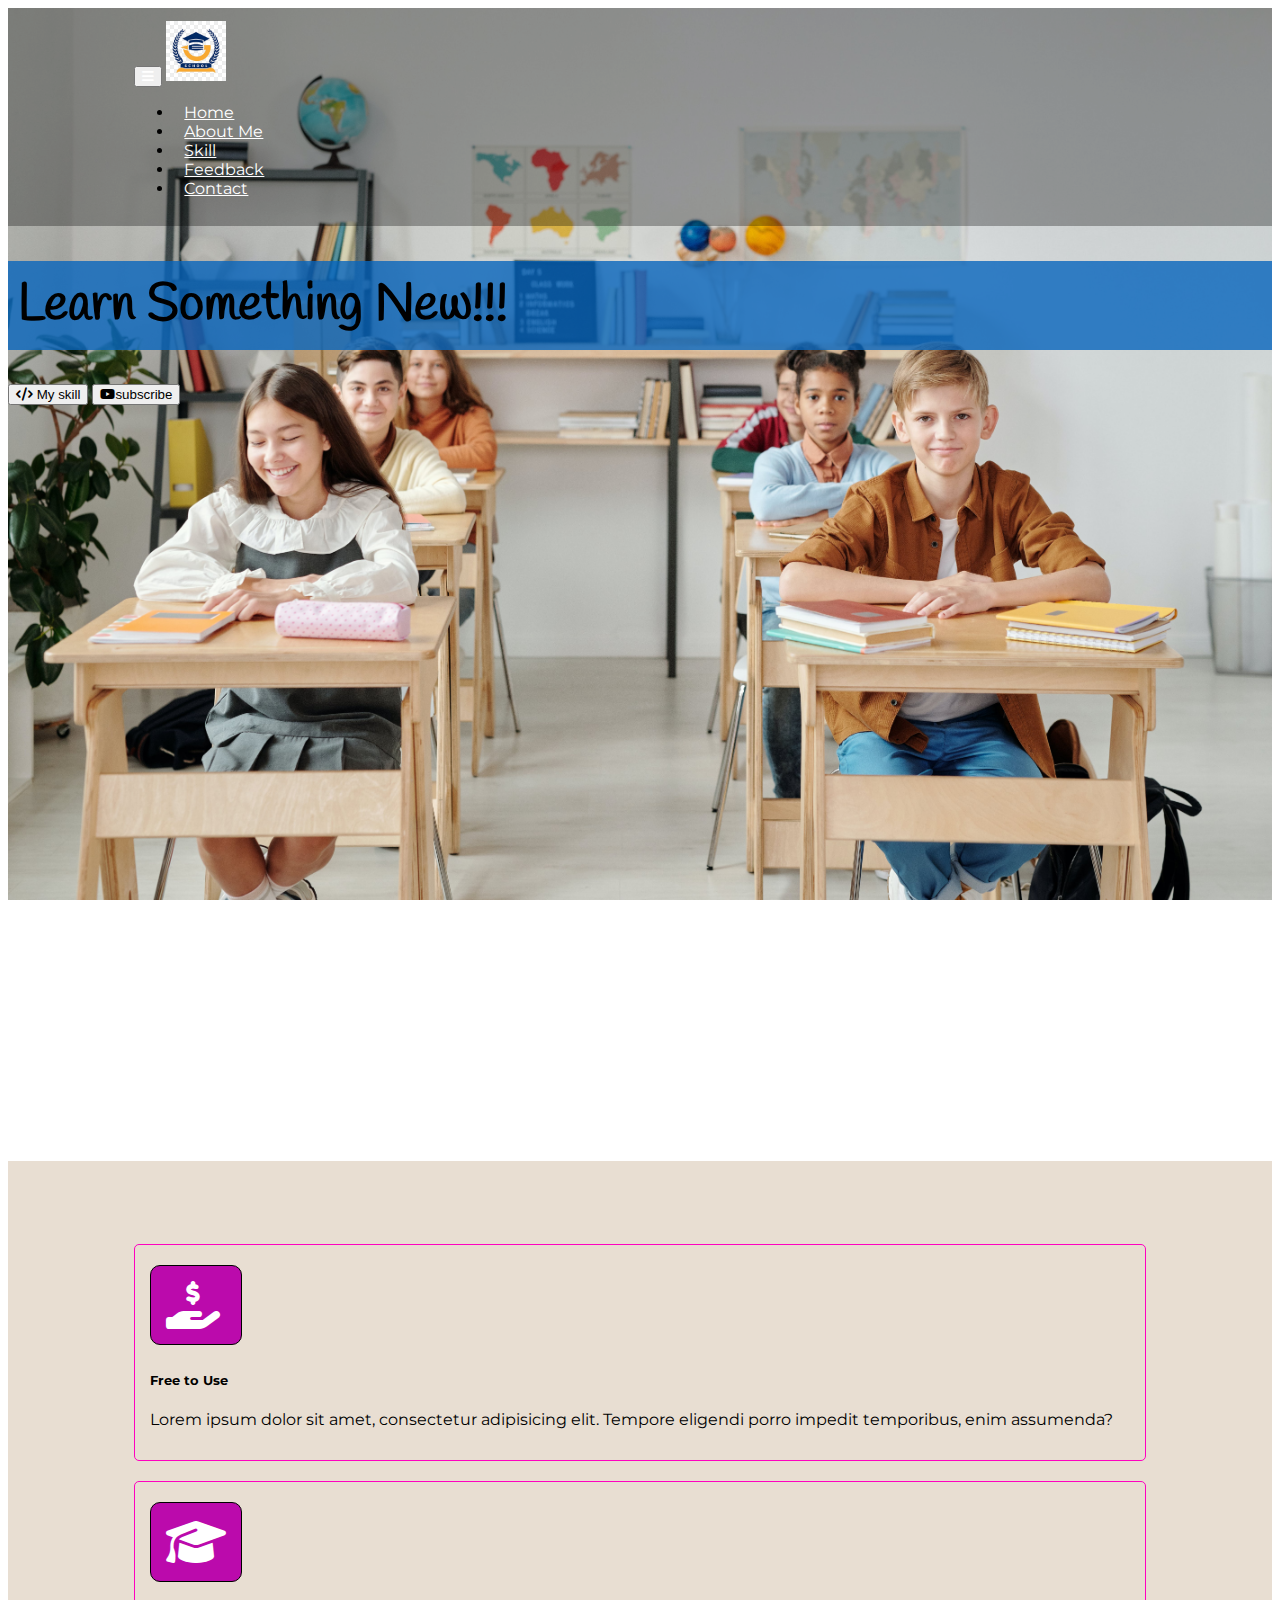
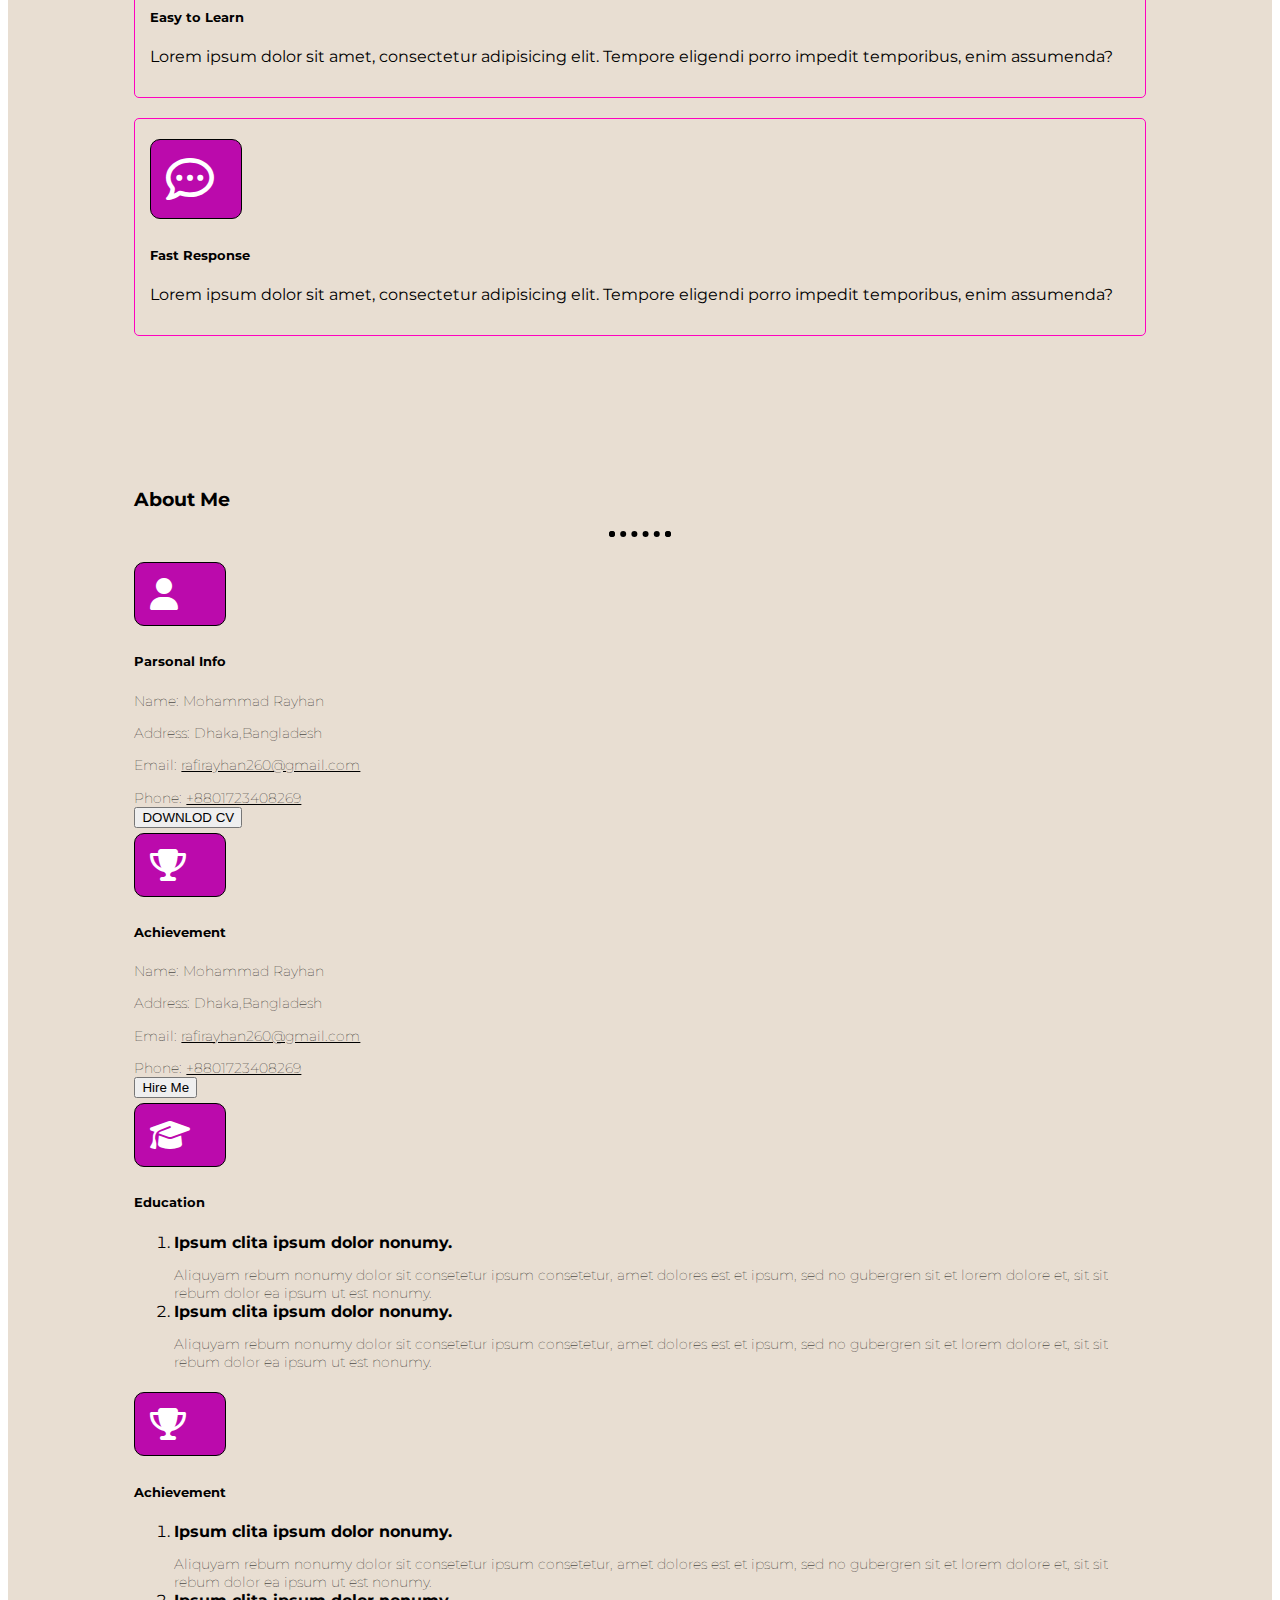
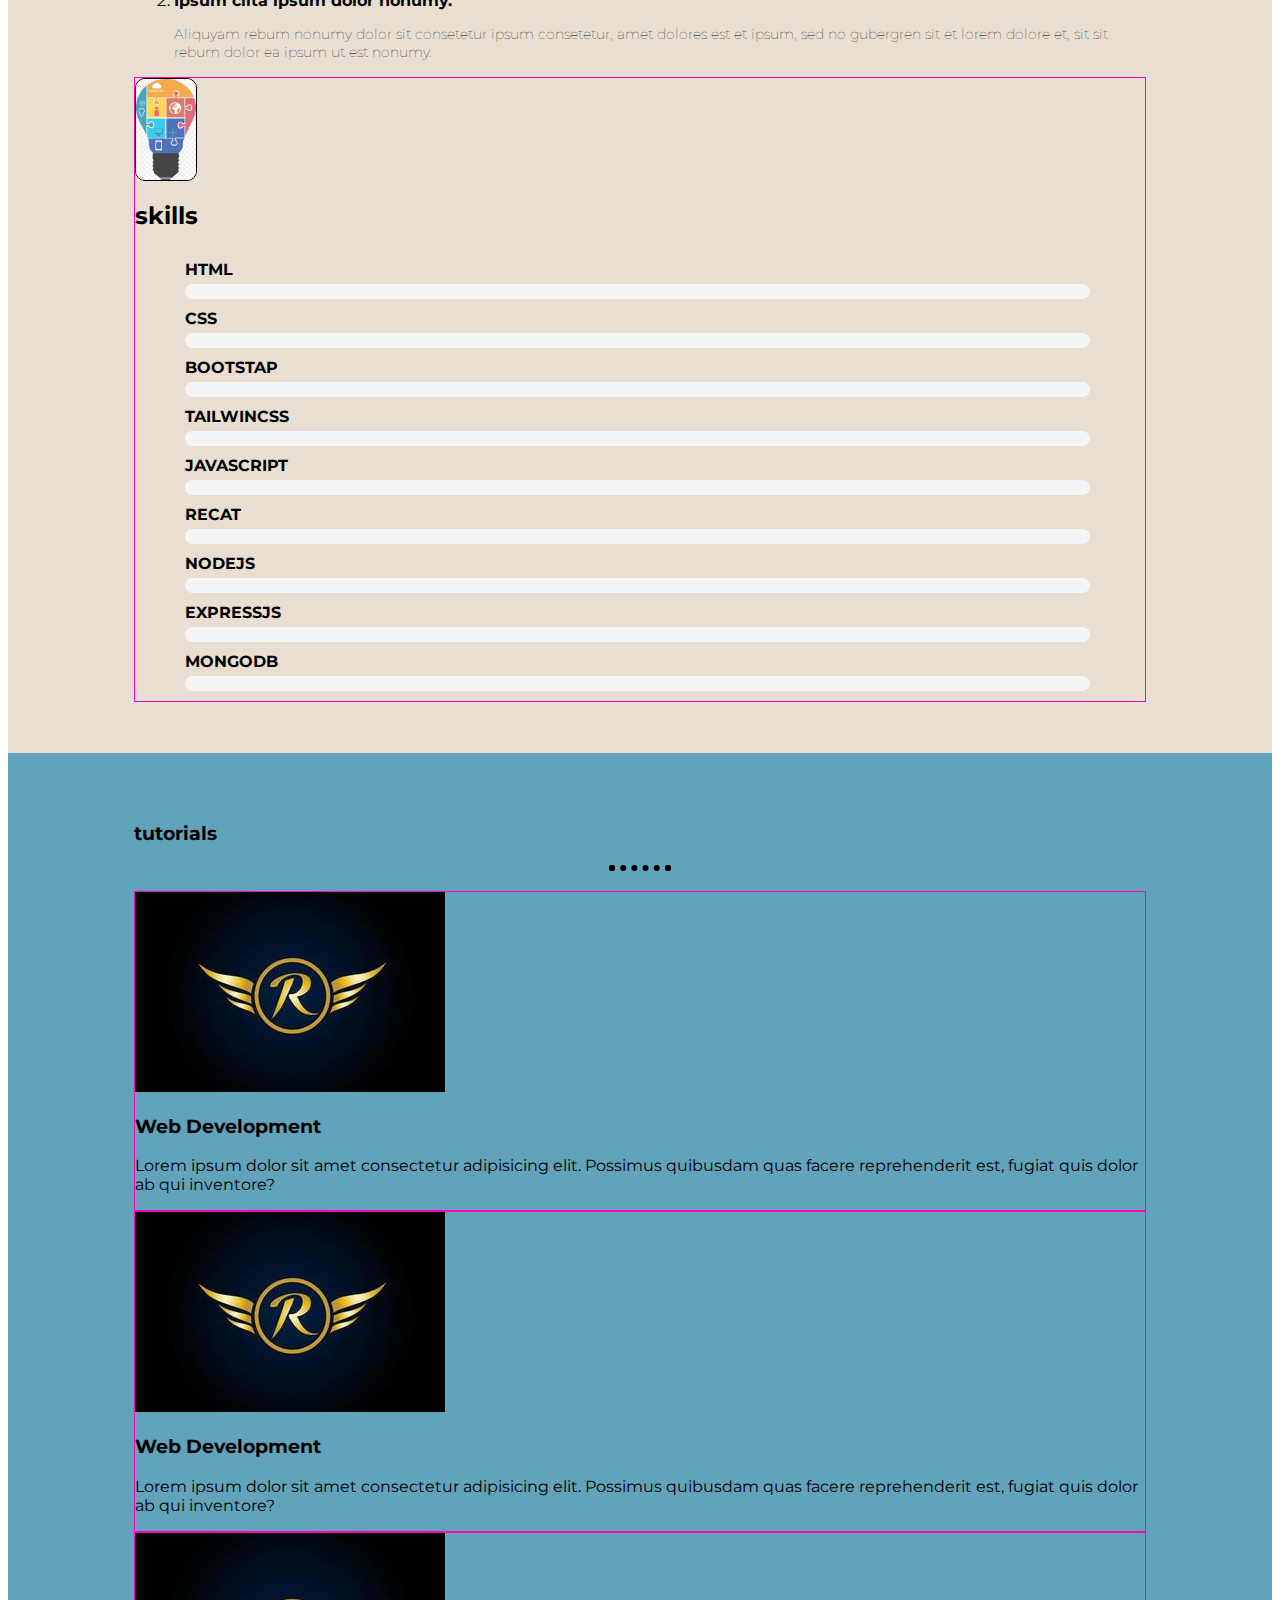
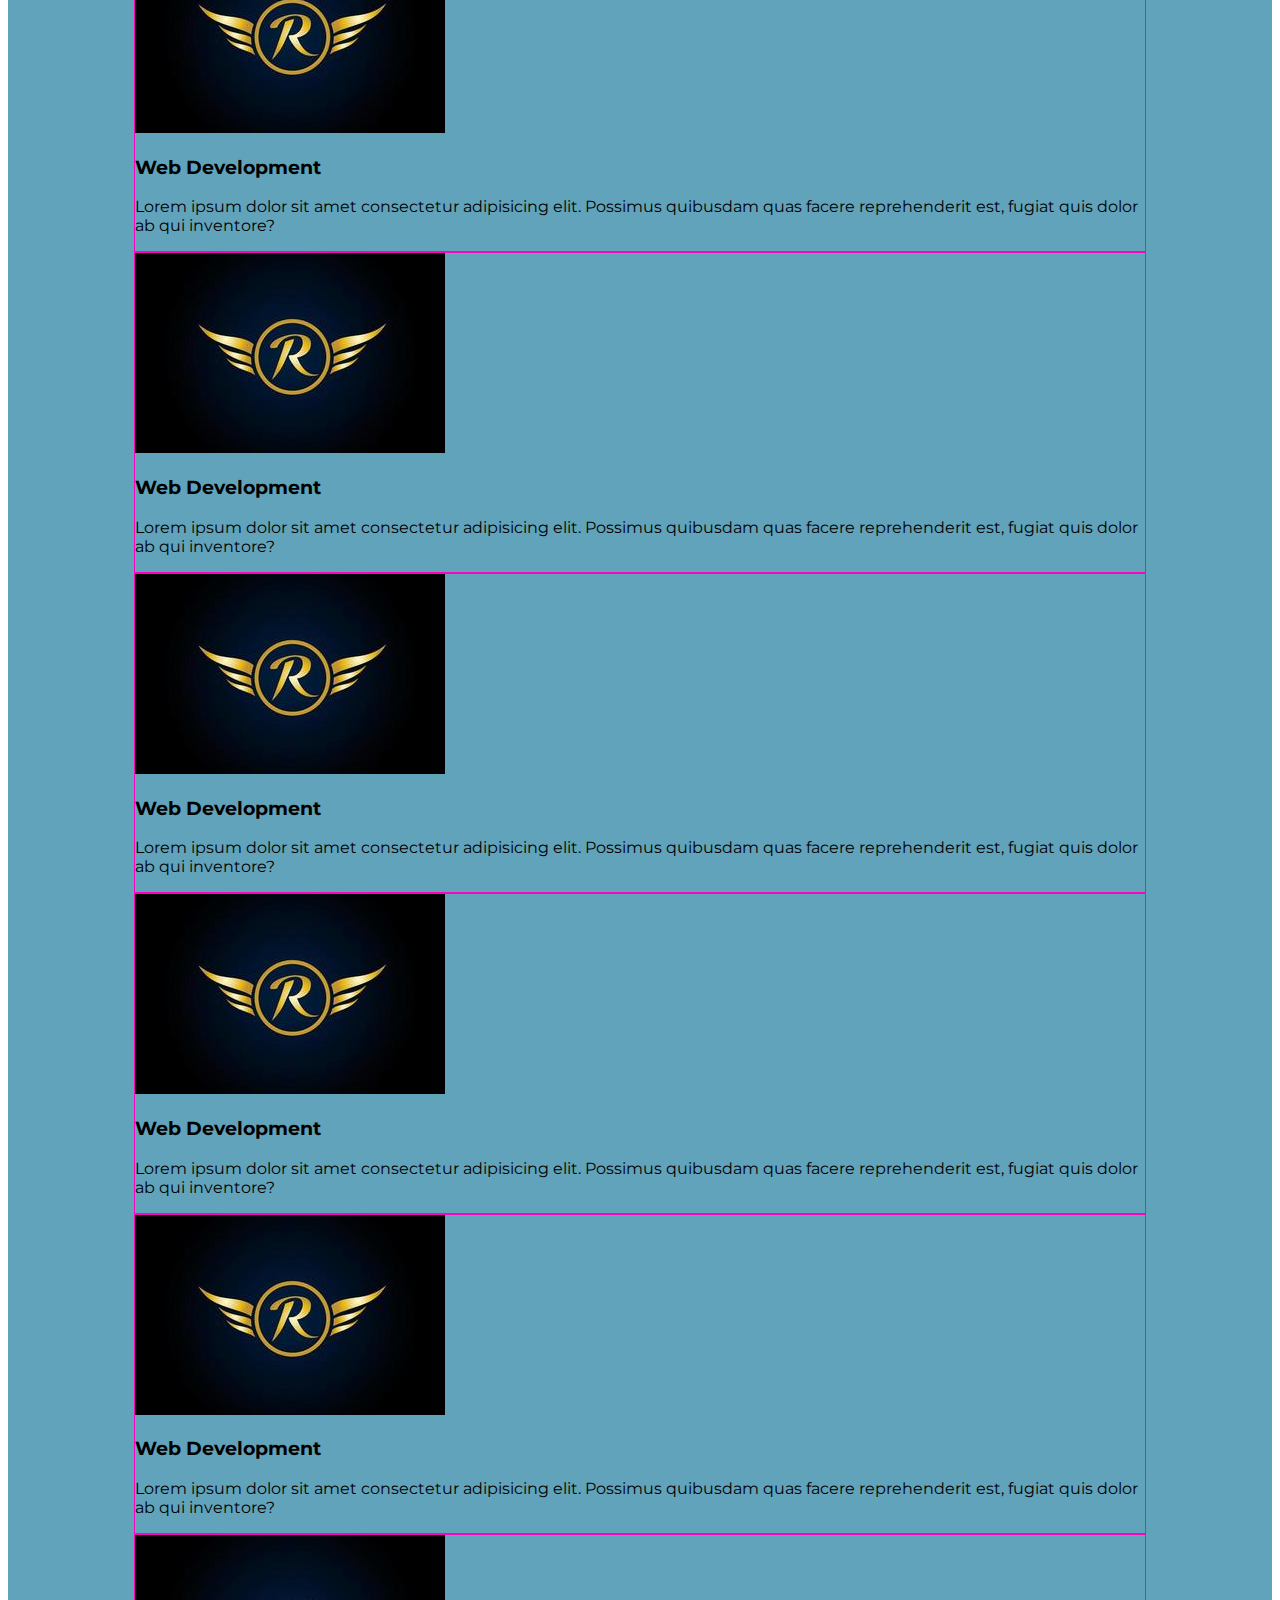
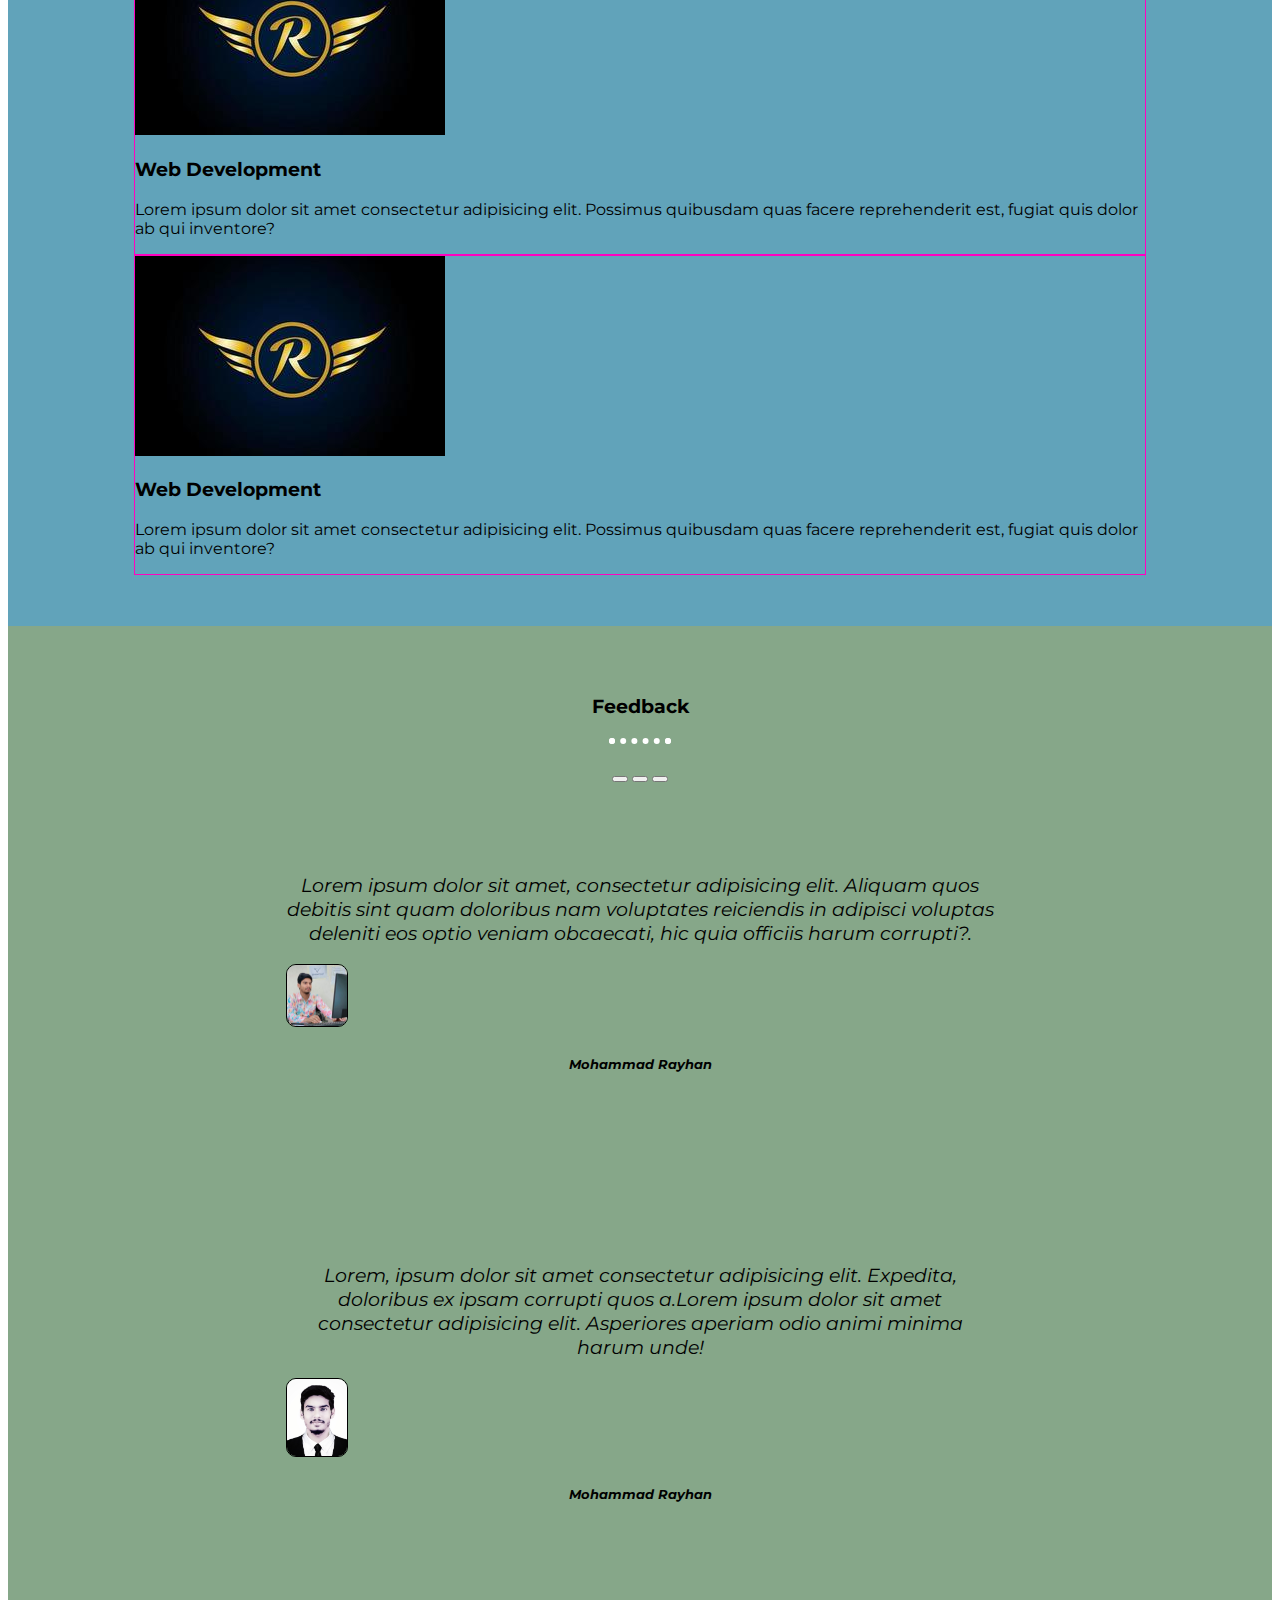
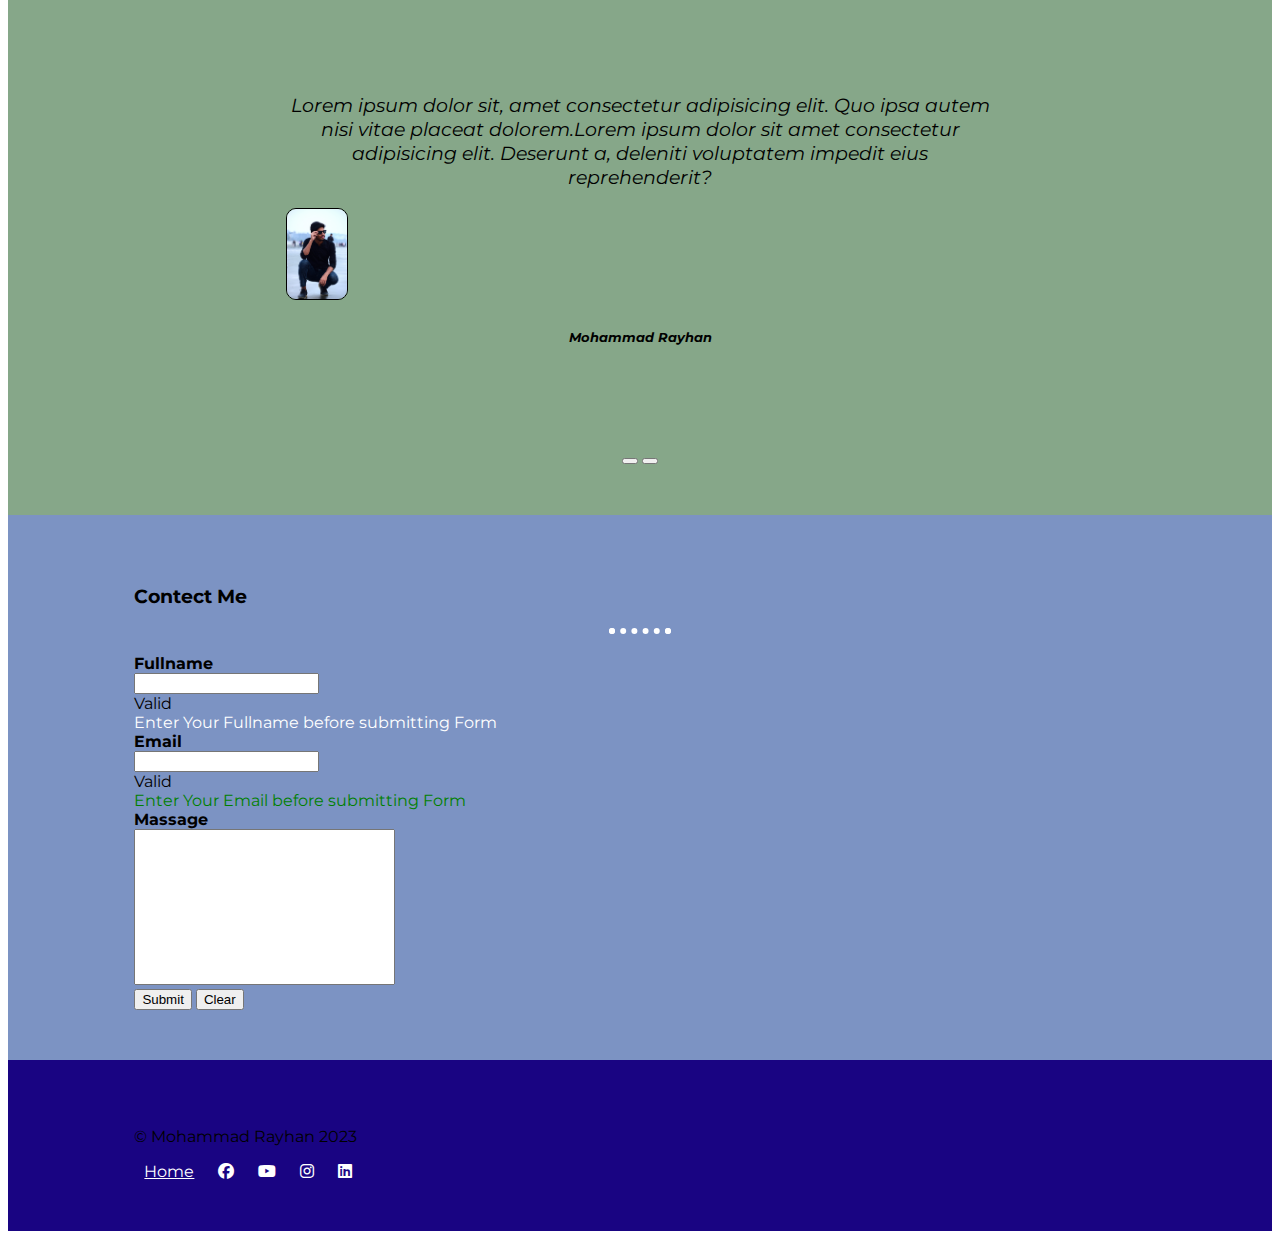
<file: Bootstrap Practice project/index.html>
<!DOCTYPE html>
<html lang="en">
<head>
  <meta charset="UTF-8">
  <meta name="viewport" content="width=device-width, initial-scale=1.0">
  <title>Bootstrap5 Project</title>
  <link href="https://cdn.jsdelivr.net/npm/bootstrap@5.0.2/dist/css/bootstrap.min.css" rel="stylesheet" integrity="sha384-EVSTQN3/azprG1Anm3QDgpJLIm9Nao0Yz1ztcQTwFspd3yD65VohhpuuCOmLASjC" crossorigin="anonymous">

  <link rel="stylesheet" href="style.css">

      <!-- google font -->
      <link rel="preconnect" href="https://fonts.googleapis.com">
<link rel="preconnect" href="https://fonts.gstatic.com" crossorigin>
<link href="https://fonts.googleapis.com/css2?family=Handlee&family=Montserrat&family=Roboto&display=swap" rel="stylesheet">

   <!-- font awasome -->
   <link rel="stylesheet" href="https://cdnjs.cloudflare.com/ajax/libs/font-awesome/6.4.2/css/all.min.css">
</head>
<body>

  <div class="container">
    <header>
      <nav class="navbar navbar-expand-md">
        <div class="container-fluid">
          
          <button class="navbar-toggler" type="button" data-bs-toggle="collapse" data-bs-target="#navbarNavDropdown" aria-controls="navbarNavDropdown" aria-expanded="false" aria-label="Toggle navigation">
            <span><i class="fa-solid fa-bars navbar-icon"></i></span>
          </button>

          <a class="navbar-brand" href="#">
            <img class="logo-design"  src="images/pngtree-school-logo-png-image_3977360.png" alt="logo">
          </a> 

          <div class="collapse navbar-collapse" id="navbarNavDropdown">
            <ul class="navbar-nav ms-auto">
              <li class="nav-item">
                <a class="nav-link active text-center text-md-start" aria-current="page" href="#">Home</a>
              </li>
              <li class="nav-item">
                <a class="nav-link  text-center text-md-start" href="#about-me">About Me</a>
              </li>
              <li class="nav-item">
                <a class="nav-link  text-center text-md-start" href="#">Skill</a>
              </li>
              <li class="nav-item">
                <a class="nav-link  text-center text-md-start" href="#feedback">Feedback</a>
              </li>
              <li class="nav-item">
                <a class="nav-link  text-center text-md-start" href="#contact">Contact</a>
              </li>
            </ul>
          </div>
        </div>
      </nav>
      <section id="banner">
        <div class="banner_container d-flex justify-content-center align-items-center">
          <div class="banner_contents text-center">
            <h1 class="fw-bolder text-white mb-5">Learn Something New!!!</h1>
            <button class="btn btn-lg btn-primary me-3" onclick="location.href='#skill' " >
              <i class="fa-solid fa-code me-2"></i>
              My skill</button>
            <button class="btn  btn-lg btn-primary me-3" onclick="window.open('https://www.youtube.com/@rayhanrafi5180')" class="request-callback" >
              <i class="fa-brands fa-youtube me-2"></i>subscribe</button>

          </div>
        </div>
      </section>



    </header>
    <main>
      <section id="features" class="text-center">
        <div class="row">
          <div class="col-lg-4 d-block d-lg-flex">
            <div class="features-column">
              <i class="fa-solid fa-hand-holding-usd fa-3x rounded-circle icon-style"></i>
              <h5 class="fw-bold">Free to Use</h5>
              <p class="small">Lorem ipsum dolor sit amet, consectetur adipisicing elit. Tempore eligendi porro impedit temporibus, enim assumenda?</p>
            </div>
          </div>

          <div class="col-lg-4  d-block d-lg-flex">
            <div class="features-column">
              <i class="fa-solid fa-graduation-cap fa-3x rounded-circle icon-style"></i>
              <h5 class="fw-bold">Easy to Learn</h5>
              <p class="small">Lorem ipsum dolor sit amet, consectetur adipisicing elit. Tempore eligendi porro impedit temporibus, enim assumenda?</p>
            </div>
          </div>

          <div class="col-lg-4  d-block d-lg-flex">
            <div class="features-column">
              <i class="fa-regular fa-comment-dots fa-3x rounded-circle icon-style"></i>
              <h5 class="fw-bold">Fast Response</h5>
              <p class="small">Lorem ipsum dolor sit amet, consectetur adipisicing elit. Tempore eligendi porro impedit temporibus, enim assumenda?</p>
            </div>
          </div>

        </div>
      </section>

      <!-- About me start hare -->
      <section id="about-me">
        <div class="section-title">
          <h3 class="text-center">About Me</h3>
          <hr class="dotted-hr" style="border-color: black;">
        </div>

        <div class="row mb-5 mb-lg-0">
          <div class="col-lg-5">
            <div class="desc text-center text-lg-left">
              <i class="fa-solid fa-user fa-2x rounded-circle icon-style"></i>
              <h5 class="fw-bolder">Parsonal Info</h5>
              <p>Name: Mohammad Rayhan</p>
             <p>Address: Dhaka,Bangladesh</p>
             <p>Email: <a href="mailto:rafirayhan260@gmail.com">rafirayhan260@gmail.com</a></p>
             <p> Phone: <a href="tel:+8801723408269">+8801723408269</a></p>
          
            <a href="CV.pdf" target="_blank">
             <button class="btn btn-primary mt-2">DOWNLOD CV</button>
            </a>
          
            </div>
          </div>

        </div>


        <div class="row mb-5 mb-lg-0">
          <div class="col-lg-7"></div>
          <div class="col-lg-5">
            <div class="desc text-center text-lg-left">
              <i class="fa-solid fa-trophy fa-2x rounded-circle icon-style"></i>
              <h5 class="fw-bolder">Achievement</h5>
              <p>Name: Mohammad Rayhan</p>
             <p>Address: Dhaka,Bangladesh</p>
             <p>Email: <a href="mailto:rafirayhan260@gmail.com">rafirayhan260@gmail.com</a></p>
             <p> Phone: <a href="tel:+8801723408269">+8801723408269</a></p>
             <button class="btn btn-primary">Hire Me</button>
          </div>

        </div>

        <div class="row mb-5 mb-lg-0">
          <div class="col-lg-5">
            <div class="desc text-center text-lg-left">
              <i class="fa-solid fa-graduation-cap fa-2x rounded-circle icon-style"></i>
              <h5 class="fw-bolder">Education</h5>
              <ol>
                <li><strong>Ipsum clita ipsum dolor nonumy.</strong></li>
                <P> Aliquyam rebum nonumy dolor sit consetetur ipsum consetetur, amet dolores est et ipsum, sed no gubergren sit et lorem dolore et, sit sit rebum dolor ea ipsum ut est nonumy.</P>
                
                <li><strong>Ipsum clita ipsum dolor nonumy.</strong></li>
                <P> Aliquyam rebum nonumy dolor sit consetetur ipsum consetetur, amet dolores est et ipsum, sed no gubergren sit et lorem dolore et, sit sit rebum dolor ea ipsum ut est nonumy.</P>

              </ol>
            </div>
          </div>
        </div>

        
        <div class="row mb-5 mb-lg-0">
          <div class="col-lg-7"></div>
          <div class="col-lg-5">
            <div class="desc text-center text-lg-left">
              <i class="fa-solid fa-trophy fa-2x rounded-circle icon-style"></i>
              <h5 class="fw-bolder">Achievement</h5>
              <ol>
                <li><strong>Ipsum clita ipsum dolor nonumy.</strong></li>
                <P> Aliquyam rebum nonumy dolor sit consetetur ipsum consetetur, amet dolores est et ipsum, sed no gubergren sit et lorem dolore et, sit sit rebum dolor ea ipsum ut est nonumy.</P>
                
                <li><strong>Ipsum clita ipsum dolor nonumy.</strong></li>
                <P> Aliquyam rebum nonumy dolor sit consetetur ipsum consetetur, amet dolores est et ipsum, sed no gubergren sit et lorem dolore et, sit sit rebum dolor ea ipsum ut est nonumy.</P>               

              </ol>
          </div>

        </div>
        <div class="row"> 
        <div class="skills col-lg-7">
          <div class="card">
            <div class="card-icon">
              <img class="rounded-circle" src="images/skill.icon.png" alt="workicon">

            </div>
            <div class="card-title">
              <h2 class="text-center">skills</h2>
            </div>
            <div class="card-desc">
              <div class="skill-container">
                <ul>
                  <li class="html">HTML</li>
                  <li class="css">CSS</li>
                  <li class="bs">Bootstap</li>
                  <li class="tc">Tailwincss</li>
                  <li class="js">JavaScript</li>
                  <li class="re">Recat</li>
                  <li  class="no">Nodejs</li>
                  <li class="es">Expressjs</li>
                  <li class="mo">MongoDB</li>
                </ul>


              </div>


            </div>

         </div>

        </div>
      </div>
    </section>

      <!-- Toutorials section start hare -->

      <section id="tutorials">
        <div class="section-title">
          <h3 class="text-center mb-5">tutorials</h3>
          <hr class="dotted-hr" style="border-color: black;">
        </div>

        <div class="row mb-5">
          <div class="col-lg-4 col-md-6 col-sm-12">
            <div class="card mb-5 m-lg-0">
              <img class="card-img-top" src="images/r logo.jpg">
              <div class="card-title">
                <h3 class="mt-3 text-center"> Web Development</h3>
                <a href="#" class="stretched-link"></a>

              </div>
              <div class="card-body">
                <p>Lorem ipsum dolor sit amet consectetur adipisicing elit. Possimus quibusdam quas facere reprehenderit est, fugiat quis dolor ab qui inventore?</p>

              </div>
            </div>
          </div>

          <div class="col-lg-4 col-md-6 col-sm-12">
            <div class="card mb-5 m-lg-0">
              <img src="images/r logo.jpg">
              <div class="card-title">
                <h3 class="mt-3 text-center">Web Development</h3>
                <a href="#" class="stretched-link"></a>

              </div>
              <div class="card-body">
                <p>Lorem ipsum dolor sit amet consectetur adipisicing elit. Possimus quibusdam quas facere reprehenderit est, fugiat quis dolor ab qui inventore?</p>

              </div>
            </div>
          </div>

          <div class="col-lg-4 col-md-6 col-sm-12">
            <div class="card mb-5 m-lg-0">
              <img src="images/r logo.jpg">
              <div class="card-title">
                <h3 class="mt-3 text-center">Web Development</h3>
                <a href="#" class="stretched-link"></a>

              </div>
              <div class="card-body">
                <p>Lorem ipsum dolor sit amet consectetur adipisicing elit. Possimus quibusdam quas facere reprehenderit est, fugiat quis dolor ab qui inventore?</p>

              </div>
            </div>
          </div>
        </div>
      
      


        <div class="row mb-5">
          <div class="col-lg-4 col-md-6 col-sm-12">
            <div class="card mb-5 m-lg-0">
              <img src="images/r logo.jpg">
              <div class="card-title">
                <h3 class="mt-3 text-center">Web Development</h3>
                <a href="#" class="stretched-link"></a>

              </div>
              <div class="card-body">
                <p>Lorem ipsum dolor sit amet consectetur adipisicing elit. Possimus quibusdam quas facere reprehenderit est, fugiat quis dolor ab qui inventore?</p>

              </div>
            </div>
          </div>

          <div class="col-lg-4 col-md-6 col-sm-12">
            <div class="card mb-5 m-lg-0">
              <img src="images/r logo.jpg">
              <div class="card-title">
                <h3 class="mt-3 text-center">Web Development</h3>
                <a href="#" class="stretched-link"></a>

              </div>
              <div class="card-body">
                <p>Lorem ipsum dolor sit amet consectetur adipisicing elit. Possimus quibusdam quas facere reprehenderit est, fugiat quis dolor ab qui inventore?</p>

              </div>
            </div>
          </div>

          <div class="col-lg-4 col-md-6 col-sm-12">
            <div class="card mb-5 m-lg-0">
              <img src="images/r logo.jpg">
              <div class="card-title">
                <h3 class="mt-3 text-center">Web Development</h3>
                <a href="#" class="stretched-link"></a>

              </div>
              <div class="card-body">
                <p>Lorem ipsum dolor sit amet consectetur adipisicing elit. Possimus quibusdam quas facere reprehenderit est, fugiat quis dolor ab qui inventore?</p>

              </div>
            </div>
          </div>
        </div>

        <div class="row mb-5" >
          <div class="col-lg-4 col-md-6 col-sm-12">
            <div class="card mb-5 m-lg-0">
              <img src="images/r logo.jpg">
              <div class="card-title">
                <h3 class="mt-3 text-center">Web Development</h3>
                <a href="#" class="stretched-link"></a>

              </div>
              <div class="card-body">
                <p>Lorem ipsum dolor sit amet consectetur adipisicing elit. Possimus quibusdam quas facere reprehenderit est, fugiat quis dolor ab qui inventore?</p>

              </div>
            </div>
          </div>

          <div class="col-lg-4 col-md-6 col-sm-12">
            <div class="card mb-5 m-lg-0">
              <img src="images/r logo.jpg">
              <div class="card-title">
                <h3 class="mt-3 text-center">Web Development</h3>
                <a href="#" class="stretched-link"></a>

              </div>
              <div class="card-body">
                <p>Lorem ipsum dolor sit amet consectetur adipisicing elit. Possimus quibusdam quas facere reprehenderit est, fugiat quis dolor ab qui inventore?</p>

              </div>
            </div>
          </div>

          <div class="col-lg-4 col-md-6 col-sm-12">
            <div class="card mb-5 m-lg-0">
              <img src="images/r logo.jpg">
              <div class="card-title">
                <h3 class="mt-3 text-center">Web Development</h3>
                <a href="#" class="stretched-link"></a>

              </div>
              <div class="card-body">
                <p>Lorem ipsum dolor sit amet consectetur adipisicing elit. Possimus quibusdam quas facere reprehenderit est, fugiat quis dolor ab qui inventore?</p>

              </div>
            </div>
          </div>
        </div>



      

        

      </section>

      <!-- Toutorials section ends hare -->
      <!-- Feedback section start hare -->

      
        <section id="feedback"> 
          <div class="section-title">
            <h3 class="text-bg-success m-3 text-center">Feedback</h3>
            <hr class="dotted-hr">
       
      
      <!-- Carousel -->
<div id="demo" class="carousel slide" data-bs-ride="carousel">

  <!-- Indicators/dots -->
  <div class="carousel-indicators">
    <button type="button" data-bs-target="#demo" data-bs-slide-to="0" class="active"></button>
    <button type="button" data-bs-target="#demo" data-bs-slide-to="1"></button>
    <button type="button" data-bs-target="#demo" data-bs-slide-to="2"></button>
  </div>
  
  <!-- The slideshow/carousel -->
  <div class="carousel-inner">
    <div class="carousel-item active">
      <p>Lorem ipsum dolor sit amet, consectetur adipisicing elit. Aliquam quos debitis sint quam doloribus nam voluptates reiciendis in adipisci voluptas deleniti eos optio veniam obcaecati, hic quia officiis harum corrupti?.</p>
       <img class="rounded-circle w-25 mb-2 m-auto" src="images/WhatsApp Image 2023-11-07 at 15.22.56_7865d3f8.jpg" alt="mypic">
       <h6>Mohammad Rayhan</h6>
    </div>
    <div class="carousel-item">

      <p> Lorem, ipsum dolor sit amet consectetur adipisicing elit. Expedita, doloribus ex ipsam corrupti quos a.Lorem ipsum dolor sit amet consectetur adipisicing elit. Asperiores aperiam odio animi minima harum unde!</p>

      <img class="rounded-circle w-25 mb-2 m-auto" src="images/rayhanpic.jpeg" alt="Chicago">
      <h6 class="text-center">Mohammad Rayhan</h6>
    </div>
    <div class="carousel-item">

      <P>Lorem ipsum dolor sit, amet consectetur adipisicing elit. Quo ipsa autem nisi vitae placeat dolorem.Lorem ipsum dolor sit amet consectetur adipisicing elit. Deserunt a, deleniti voluptatem impedit eius reprehenderit?</P>

      <img class="rounded-circle w-25 mb-2 m-auto" src="images/DSC_9418.JPG" alt="New York">
      <h6 class="text-center">Mohammad Rayhan</h6>

    </div>
  </div>
  
  <!-- Left and right controls/icons -->
  <button class="carousel-control-prev" type="button" data-bs-target="#demo" data-bs-slide="prev">
    <span class="carousel-control-prev-icon"></span>
  </button>
  <button class="carousel-control-next" type="button" data-bs-target="#demo" data-bs-slide="next">
    <span class="carousel-control-next-icon"></span>
  </button>
</div>
</section>






      <!-- Feedback section ends hare -->

      <!-- contact section start hare -->
      <section id="contact">
        <div class="section-title">
          <h3 class="text-center">Contect Me</h3>
          <hr class="dotted-hr">
        </div>

        <div class="row">
          <div class="col-lg-12">
            <form action="mailto:rafirayhan260@gmail.com" method="post" enctype="text/plain" class="was-validated">
              <div class="form-group mb-1">
                <label for="Fname">Fullname</label><br>
                <input type="text" class="form-control" name="fname" required>
                <div class="valid-feedback">Valid</div>
                <div class="invalid-feedback" style="color: white;">Enter Your Fullname before submitting Form</div>
              </div>

              <div class="form-group mb-1">
                <label for="Email">Email</label><br>
                <input type="email" class="form-control" name="email" required>
                <div class="valid-feedback">Valid</div>
                <div class="invalid-feedback" style="color:green;">Enter Your Email before submitting Form</div>


              </div>

              <div class="form-group mb-1">
                <label for="text">Massage</label><br>
                <textarea name="massage" id="" class="form-control" cols="30" rows="10" style="resize: none"></textarea>

              </div>

              <div class="form-group mb-1 text-center mt-3">
                <button type="submit" class="btn btn-primary btn-lg">Submit</button>
              <button type="reset" class="btn btn-primary btn-lg">Clear</button>
              </div>
          
          

          
            </form>
        </div>
        </div>
      </section>




       
      



      
      <!-- contact section ends hare -->
    </main>
    <footer>
      <section id="footer">
        <div class="row text-white">
          <div class="col-lg-6 text-center text-lg-left mb-3 mb-lg-0">
            <p class="small mb-0 mt-3 text-center"> &copy; Mohammad Rayhan 2023</p>

          </div>
          <div class="col-lg-6 text-center text-lg-start p-2">
            <a href="#Home" class="p-2">Home</a>
            <a href="#"><i class="fa-brands fa-facebook p-2"></i></a>
            <a href="#"><i class="fa-brands fa-youtube p-2"></i></a>
            <a href="#"><i class="fa-brands fa-instagram p-2"></i></a>
            <a href="#"><i class="fa-brands fa-linkedin p-2"></i></a>
            

          </div>

        </div>
      </section>

    </footer>

  </div>




  <script src="https://cdn.jsdelivr.net/npm/bootstrap@5.0.2/dist/js/bootstrap.bundle.min.js" integrity="sha384-MrcW6ZMFYlzcLA8Nl+NtUVF0sA7MsXsP1UyJoMp4YLEuNSfAP+JcXn/tWtIaxVXM" crossorigin="anonymous"></script>
</body>
</html>
</file>
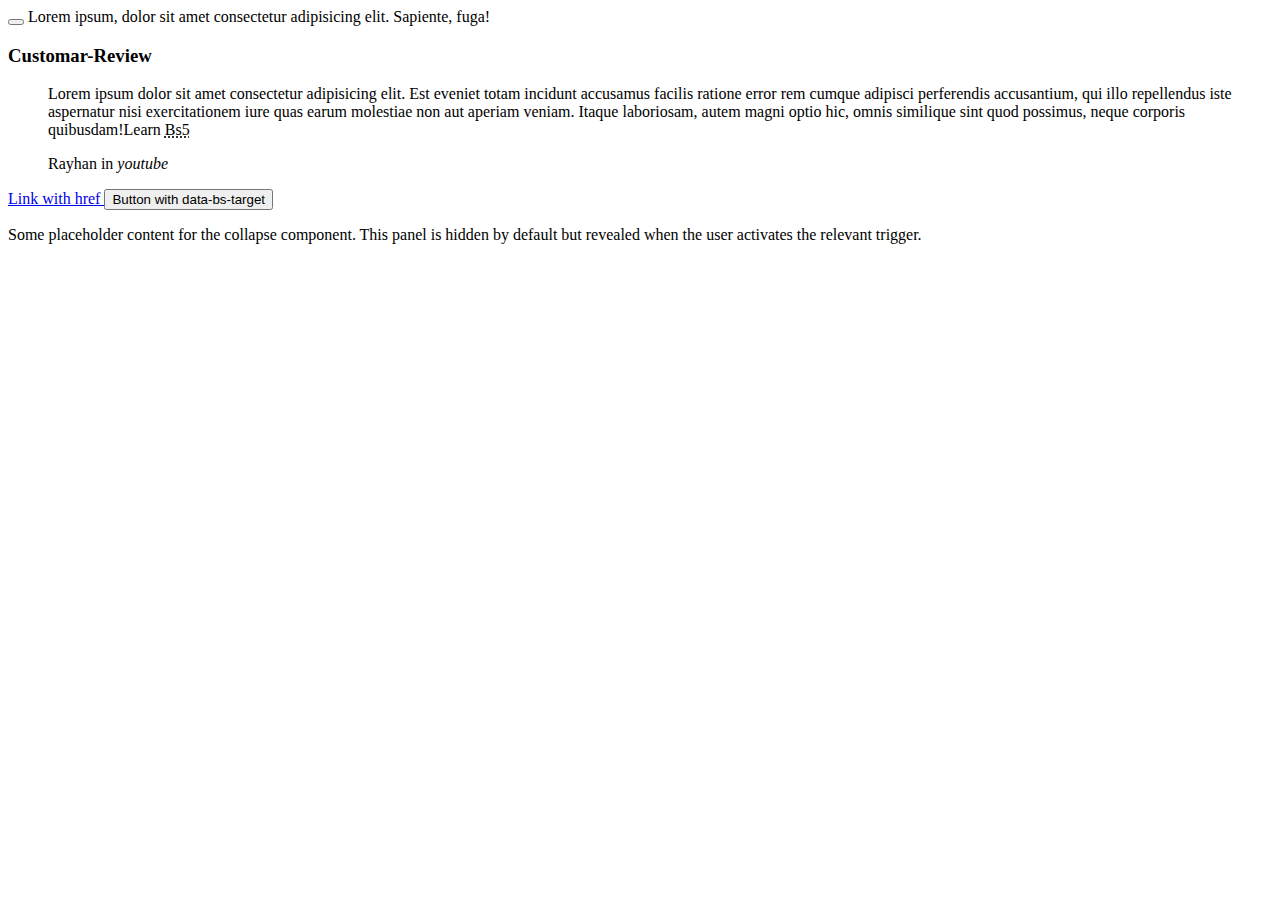
<file: bootstrap 5.3.html>
<!DOCTYPE html>
<html lang="en">
<head>
  <meta charset="UTF-8">
  <meta name="viewport" content="width=device-width, initial-scale=1.0">
  <title>Document</title>
  <link href="https://cdn.jsdelivr.net/npm/bootstrap@5.0.2/dist/css/bootstrap.min.css" rel="stylesheet" integrity="sha384-EVSTQN3/azprG1Anm3QDgpJLIm9Nao0Yz1ztcQTwFspd3yD65VohhpuuCOmLASjC" crossorigin="anonymous">

</head>
<body>
  <div class="alert alert-success alert-dismissible" role="alert">
    <button
      class="btn-close"
      data-bs-dismiss="alert"
      aria-label="Close"
    ></button>
    Lorem ipsum, dolor sit amet consectetur adipisicing elit.
     Sapiente, fuga!
  </div>

  <div class="Customar-Review">
    <div class="title text-center mb-3">
      <h3 class="font-weight-bolder "> Customar-Review</h3>
    </div>
    <div class="row">
      <div class="col-lg-4">
        <blockquote class="blockquote">
          <P>Lorem ipsum dolor sit amet consectetur adipisicing elit. Est eveniet totam incidunt accusamus facilis ratione error rem cumque adipisci perferendis accusantium, qui illo repellendus iste aspernatur nisi exercitationem iure quas earum molestiae non aut aperiam veniam. Itaque laboriosam, autem magni optio hic, omnis similique sint quod possimus, neque corporis quibusdam!Learn <abbr title="bootstrap5">Bs5</abbr> </P>
         <footer class="blockquote-footer">
          Rayhan in <cite>youtube</cite> 
         </footer>
        </blockquote>
      </div>
    </div>
  </div>

  <p>
    <a class="btn btn-primary" data-bs-toggle="collapse" href="#collapseExample" role="button" aria-expanded="false" aria-controls="collapseExample">
      Link with href
    </a>
    <button class="btn btn-primary" type="button" data-bs-toggle="collapse" data-bs-target="#collapseExample" aria-expanded="false" aria-controls="collapseExample">
      Button with data-bs-target
    </button>
  </p>
  <div class="collapse" id="collapseExample">
    <div class="card card-body">
      Some placeholder content for the collapse component. This panel is hidden by default but revealed when the user activates the relevant trigger.
    </div>
  </div>
  <script src="https://cdn.jsdelivr.net/npm/bootstrap@5.0.2/dist/js/bootstrap.bundle.min.js" integrity="sha384-MrcW6ZMFYlzcLA8Nl+NtUVF0sA7MsXsP1UyJoMp4YLEuNSfAP+JcXn/tWtIaxVXM" crossorigin="anonymous"></script>

</body>
</html>
</file>
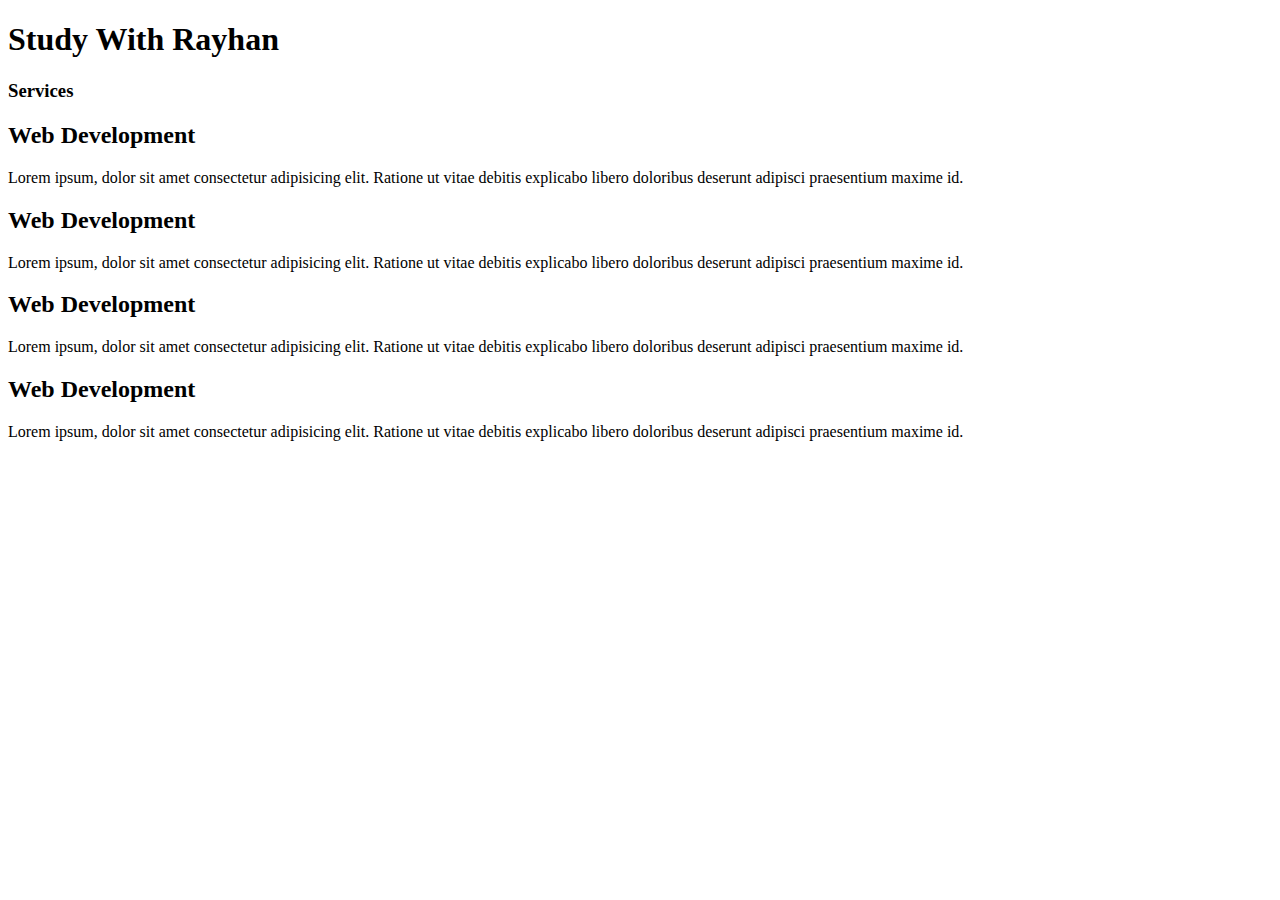
<file: bootstrap5.2.html>
<!DOCTYPE html>
<html lang="en">
<head>
  <meta charset="UTF-8">
  <meta name="viewport" content="width=device-width, initial-scale=1.0">
  <title>bootstrap practice</title>
  <link rel="stylesheet" href="https://cdnjs.cloudflare.com/ajax/libs/font-awesome/6.4.2/css/all.min.css" integrity="sha512-z3gLpd7yknf1YoNbCzqRKc4qyor8gaKU1qmn+CShxbuBusANI9QpRohGBreCFkKxLhei6S9CQXFEbbKuqLg0DA==" crossorigin="anonymous" referrerpolicy="no-referrer" />
  <link href="https://cdn.jsdelivr.net/npm/bootstrap@5.0.2/dist/css/bootstrap.min.css" rel="stylesheet" integrity="sha384-EVSTQN3/azprG1Anm3QDgpJLIm9Nao0Yz1ztcQTwFspd3yD65VohhpuuCOmLASjC" crossorigin="anonymous">

</head>
<body>
  <div class="container">
    <header>
      <h1 class="bg-info font p-4 m-2 text-center text-white">Study With Rayhan</h1>

    </header>
    <main>
      <div class="service-section">
        <div class="service__title">
          <h3 class="text-dark text-center p-2 my-2">Services</h3>
        </div>
        <div class="row">
          <div class="col-lg-3 col-md-6">
            <i class="fa-3x text-white bg-info rounded-circle p-1  fa-solid fa-handshake-angle"></i>
            <h2>Web Development</h2>
            <P>Lorem ipsum, dolor sit amet consectetur adipisicing elit. Ratione ut vitae debitis explicabo libero doloribus deserunt adipisci praesentium maxime id.</P>
          </div>

          <div class="col-lg-3 col-md-6">
            <i class="fa-3x text-white bg-info rounded-circle p-1     fa-solid fa-handshake-angle"></i>
            <h2>Web Development</h2>
            <P>Lorem ipsum, dolor sit amet consectetur adipisicing elit. Ratione ut vitae debitis explicabo libero doloribus deserunt adipisci praesentium maxime id.</P>
          </div>
          <div class="col-lg-3 col-md-6">
            <i class="fa-3x text-white bg-info rounded-circle p-1  fa-solid fa-handshake-angle"></i>
            <h2>Web Development</h2>
            <P>Lorem ipsum, dolor sit amet consectetur adipisicing elit. Ratione ut vitae debitis explicabo libero doloribus deserunt adipisci praesentium maxime id.</P>
          </div>
          <div class="col-lg-3 col-md-6">
            <i class="fa-3x text-white bg-info rounded-circle p-1  fa-solid fa-handshake-angle"></i>
            <h2>Web Development</h2>
            <P>Lorem ipsum, dolor sit amet consectetur adipisicing elit. Ratione ut vitae debitis explicabo libero doloribus deserunt adipisci praesentium maxime id.</P>
          </div>


        </div>




      </div>
     

    </main>
    <footer>

    </footer>

  </div>
  

  <script src="https://cdn.jsdelivr.net/npm/bootstrap@5.0.2/dist/js/bootstrap.bundle.min.js" integrity="sha384-MrcW6ZMFYlzcLA8Nl+NtUVF0sA7MsXsP1UyJoMp4YLEuNSfAP+JcXn/tWtIaxVXM" crossorigin="anonymous"></script>
  <script src="https://cdn.jsdelivr.net/npm/@popperjs/core@2.9.2/dist/umd/popper.min.js" integrity="sha384-IQsoLXl5PILFhosVNubq5LC7Qb9DXgDA9i+tQ8Zj3iwWAwPtgFTxbJ8NT4GN1R8p" crossorigin="anonymous"></script>
    <script src="https://cdn.jsdelivr.net/npm/bootstrap@5.0.2/dist/js/bootstrap.min.js" integrity="sha384-cVKIPhGWiC2Al4u+LWgxfKTRIcfu0JTxR+EQDz/bgldoEyl4H0zUF0QKbrJ0EcQF" crossorigin="anonymous"></script>
</body>
</html>
</file>
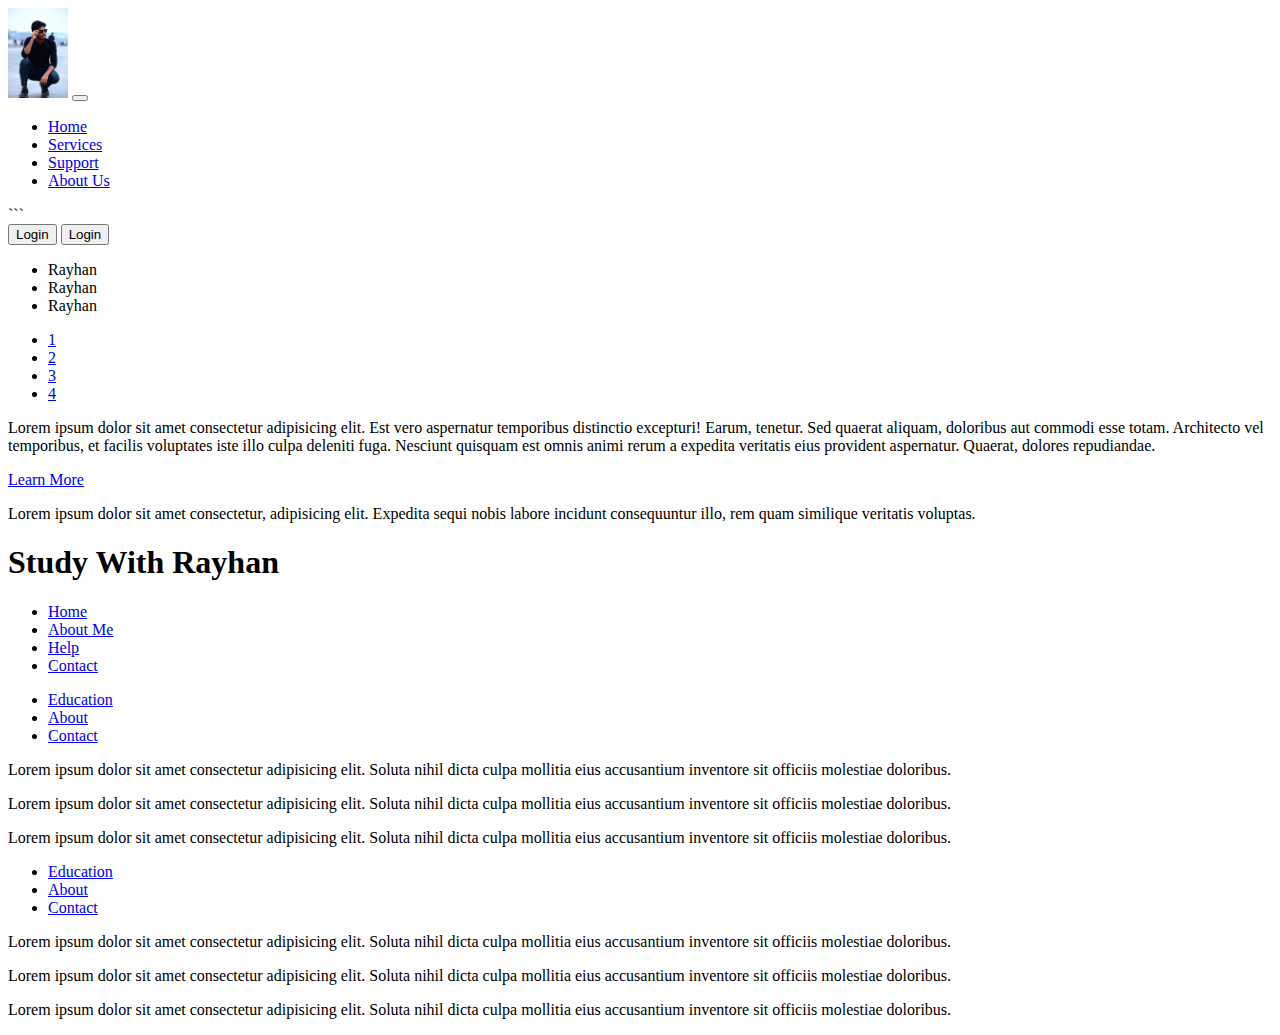
<file: bootstrap5.4.html>
<!DOCTYPE html>
<html lang="en">
<head>
  <meta charset="UTF-8">
  <meta name="viewport" content="width=device-width, initial-scale=1.0">
  <title>Button and List</title>
  <link href="https://cdn.jsdelivr.net/npm/bootstrap@5.0.2/dist/css/bootstrap.min.css" rel="stylesheet" integrity="sha384-EVSTQN3/azprG1Anm3QDgpJLIm9Nao0Yz1ztcQTwFspd3yD65VohhpuuCOmLASjC" crossorigin="anonymous">

</head>
<body>
  <!-- navbar practice -->
  <div class="container">
    <header>
      <nav class="navbar navbar-expand-sm bg-primary navbar-dark navbar-brand"> 
        <img class="ms-5" src="/DSC_9418.JPG" alt="pic"style="width:60px;height=50px">
        
         <button class="navbar-toggler"type="button" data-bs-toggle="collapse" data-bs-target="#navbarNav" aria-controls="navbarNav" aria-expanded="false" aria-label="toggle navigation"> 
         <span class="navbar-toggler-icon"></span> </button>
  
        <div class="collapse navbar-collapse"id="navbarNav">
          <ul class="navbar-nav  ms-auto">
            <li class="nav-item"> <a href="#" class="nav-link">Home</a></li>
            <li class="nav-item"> <a href="#" class="nav-link">Services</a></li>
            <li class="nav-item"> <a href="#" class="nav-link">Support</a></li>
            <li class="nav-item"> <a href="#" class="nav-link">About Us</a></li>
          </ul>
        </div>
      </nav>
        
    </header>
  </div>

```
<!-- <nav class="navbar navbar-expand-lg navbar-light bg-light">
  <div class="container-fluid">
    <a class="navbar-brand" href="#">Navbar</a>
    <button class="navbar-toggler" type="button" data-bs-toggle="collapse" data-bs-target="#navbarNav" aria-controls="navbarNav" aria-expanded="false" aria-label="Toggle navigation">
      <span class="navbar-toggler-icon"></span>
    </button>
    <div class="collapse navbar-collapse" id="navbarNav">
      <ul class="navbar-nav">
        <li class="nav-item">
          <a class="nav-link active" aria-current="page" href="#">Home</a>
        </li>
        <li class="nav-item">
          <a class="nav-link" href="#">Features</a>
        </li>
        <li class="nav-item">
          <a class="nav-link" href="#">Pricing</a>
        </li>
        <li class="nav-item
   -->
  


  <div class="container">
   <div class="d-grid"> 
    <button class=" btn btn-outline-danger btn-lg btn-">Login</button>
    <button class="btn btn-outline-primary btn-lg">Login</button>
  </div>
  <div class="student-list">
    <ul class="list-group">
      <li class="list-group-item">Rayhan</li>
      <li class="list-group-item">Rayhan</li>
      <li class="list-group-item">Rayhan</li>
      
    </ul>
  </div>

  <!-- pagination -->
  <div class="footer bg-dark">
    <ul class="pagination justify-content-center mt-3 p-2">
      <li class="page-item"><a class="page-link" href="#">1</a>
        <li class="page-item"><a class="page-link" href="#">2</a>
          <li class="page-item"><a class="page-link" href="#">3</a>
            <li class="page-item"><a class="page-link" href="#">4</a>  </li>
      
    </ul>

  </div>

  <P>Lorem ipsum dolor sit amet consectetur adipisicing elit. Est vero aspernatur temporibus distinctio excepturi! Earum, tenetur. Sed quaerat aliquam, doloribus aut commodi esse totam. Architecto vel temporibus, et facilis voluptates iste illo culpa deleniti fuga. Nesciunt quisquam est omnis animi rerum a expedita veritatis eius provident aspernatur. Quaerat, dolores repudiandae.
  </P>
  <a href="#demo" data-bs-toggle="collapse">Learn More</a>
    <div id="demo" class="collapse">
     <p>Lorem ipsum dolor sit amet consectetur, adipisicing elit. Expedita sequi nobis labore incidunt consequuntur illo, rem quam similique veritatis voluptas. </p> 
    </div>

    <div class="row bg-dark">
      <div class="col-lg-5">
        <h1 class="text-danger">Study With Rayhan</h1>

      </div>
      <div class="col-lg-7">
        <ul class="nav">
          <li class="nav-item"><a class="nav-link" href="#">Home</a> </li>
          <li class="nav-item"><a class="nav-link" href="#">About Me</a> </li>
          <li class="nav-item"><a class="nav-link" href="#">Help</a> </li>
          <li class="nav-item"><a class="nav-link" href="#">Contact</a> </li>
        </ul>

      </div>
    </div>
  </div>


<div class="container">
  <ul class="nav nav-tabs">
    <li class="nav-item"><a data-bs-toggle="tab" class="nav-link active" href="#edu">Education</a> </li>
    <li class="nav-item"><a data-bs-toggle="tab" class="nav-link"    href="#abu">About</a> </li>
    <li class="nav-item"><a data-bs-toggle="tab" class="nav-link"    href="#con">Contact</a> </li>
  </ul>
<div class="tab-content">
  <div id="edu" class="tab-pane active"><p>Lorem ipsum dolor sit amet consectetur adipisicing elit. Soluta nihil dicta culpa mollitia eius accusantium inventore sit officiis molestiae doloribus.</p></div>
  <div id="abu" class="tab-pane fade"><p>Lorem ipsum dolor sit amet consectetur adipisicing elit. Soluta nihil dicta culpa mollitia eius accusantium inventore sit officiis molestiae doloribus.</p></div>
  <div id="con" class="tab-pane fade"><p>Lorem ipsum dolor sit amet consectetur adipisicing elit. Soluta nihil dicta culpa mollitia eius accusantium inventore sit officiis molestiae doloribus.</p></div>
</div>
</div>


<div class="container">
  <ul class="nav nav-pills">
    <li class="nav-item"><a data-bs-toggle="pill" class="nav-link active" href="#edu">Education</a> </li>
    <li class="nav-item"><a data-bs-toggle="pill" class="nav-link"    href="#abu">About</a> </li>
    <li class="nav-item"><a data-bs-toggle="pill" class="nav-link"    href="#con">Contact</a> </li>
  </ul>
<div class="tab-content">
  <div id="edu" class="tab-pane active"><p>Lorem ipsum dolor sit amet consectetur adipisicing elit. Soluta nihil dicta culpa mollitia eius accusantium inventore sit officiis molestiae doloribus.</p></div>
  <div id="abu" class="tab-pane fade"><p>Lorem ipsum dolor sit amet consectetur adipisicing elit. Soluta nihil dicta culpa mollitia eius accusantium inventore sit officiis molestiae doloribus.</p></div>
  <div id="con" class="tab-pane fade"><p>Lorem ipsum dolor sit amet consectetur adipisicing elit. Soluta nihil dicta culpa mollitia eius accusantium inventore sit officiis molestiae doloribus.</p></div>
</div>
</div>



  <script src="https://cdn.jsdelivr.net/npm/bootstrap@5.0.2/dist/js/bootstrap.bundle.min.js" integrity="sha384-MrcW6ZMFYlzcLA8Nl+NtUVF0sA7MsXsP1UyJoMp4YLEuNSfAP+JcXn/tWtIaxVXM" crossorigin="anonymous"></script>
</body>
</html>
</file>
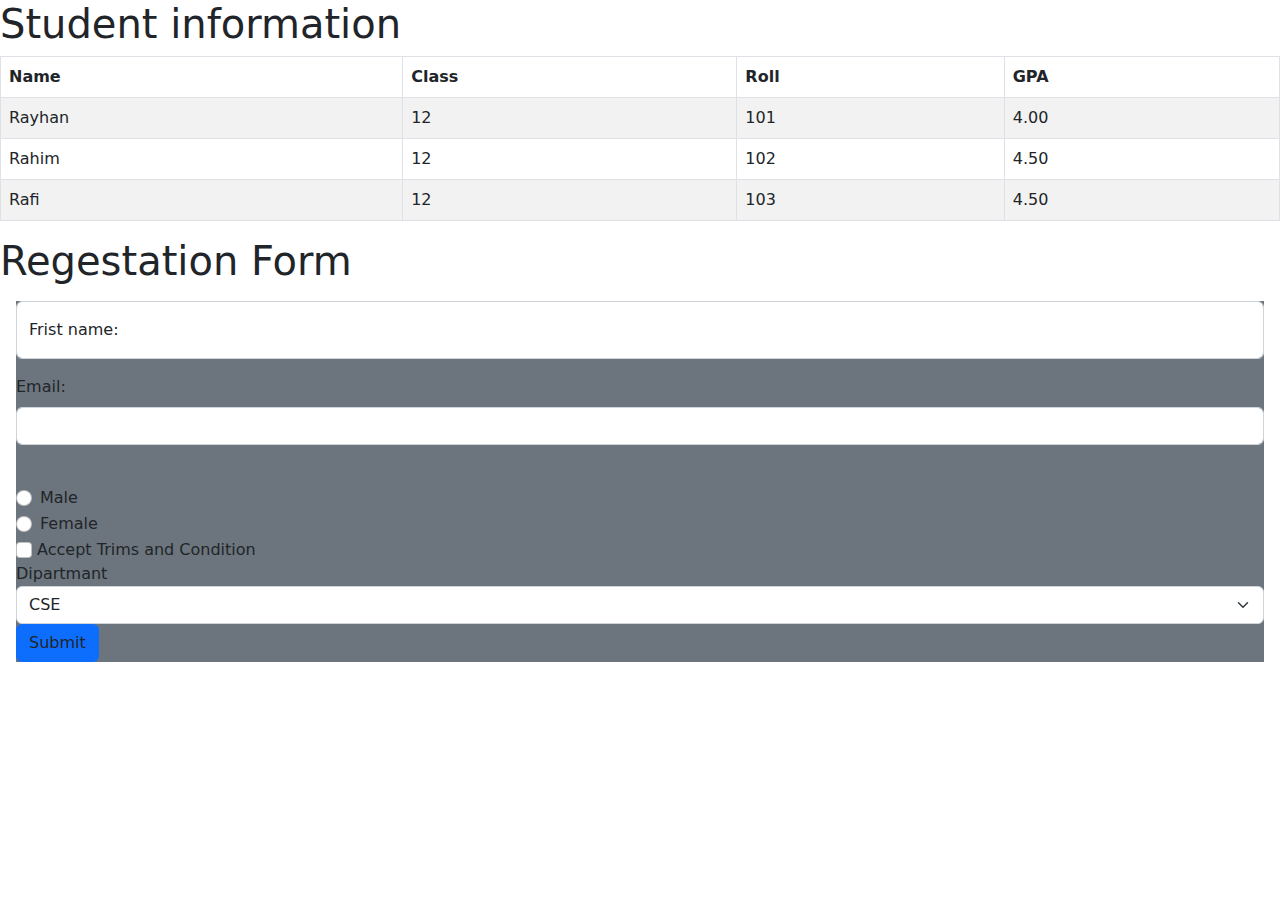
<file: image/bootstrap5 table.html>
<!DOCTYPE html>
<html lang="en">
<head>
  <meta charset="UTF-8">
  <meta name="viewport" content="width=device-width, initial-scale=1.0">
  <title>Table</title>
  <!-- <link href="https://cdn.jsdelivr.net/npm/bootstrap@5.0.2/dist/css/bootstrap.min.css" rel="stylesheet" integrity="sha384-EVSTQN3/azprG1Anm3QDgpJLIm9Nao0Yz1ztcQTwFspd3yD65VohhpuuCOmLASjC" crossorigin="anonymous"> -->
  <link rel="stylesheet" href="/css/bootstrap.min.css">
</head>
<body>
  <table class="table table-striped table-bordered table-hover">
    <h1>Student information</h1>
    <thead>
      <tr>
        <th>Name</th>
        <th>Class</th>
        <th>Roll</th>
        <th>GPA</th>
      </tr>
     

    </thead>
    <tbody>
      <tr>
        <td>Rayhan</td>
        <td>12</td>
        <td>101</td>
        <td>4.00</td>
      </tr>
      <tr>
        <td>Rahim</td>
        <td>12</td>
        <td>102</td>
        <td>4.50</td>
      </tr>
      <tr>
        <td>Rafi</td>
        <td>12</td>
        <td>103</td>
        <td>4.50</td>
      </tr>
    

    </tbody>


  </table>
  <h1>Regestation Form</h1>
  <form class="m-3 bg-secondary">

    <div class="mb-3 form-floating">
      <label for="Fname" class="form-label">Frist name:</label>
    <input type="text" class="form-control" name="fname" id="fname">
    </div>

    <div>
      <label for="Email" class="form-label">Email:</label>
    <input type="Email" class="form-control" name="Email" id="Email">

    <div class="form-text">
      <p >Your email will not share anyone</p>
    </div>
    </div>
    <div class="form-check">
      <input type="radio" class="form-check-input" name="gender" id="gender" value="male">
      <label for="radio">Male</label>

      
    </div>
    <div class="form-check">
      <input type="radio" class="form-check-input" name="gender" id="gender" value="Female">
      <label for="radio" class="form-check-label">Female</label>
    </div>
    <div>
      <input type="checkbox" class="form-check-input" id="item">
      <label for="item"class="form-check-label"  >Accept Trims and Condition</label>
    </div>

    <div>
      <label for="Dipartmant">Dipartmant</label>
      <select name="Dipartmant" class="form-select">
        <option value="CSE">CSE</option>
        <option value="EEE">EEE</option>
        <option value="MIO">IMO</option>
      </select>
    </div>

    
     
    

    <div>
      <button class="btn bg-primary">Submit</button>
    </div>

    
  </form>




 <script src="/js/bootstrap.bundle.js"></script>
<!-- <script src="https://cdn.jsdelivr.net/npm/bootstrap@5.0.2/dist/js/bootstrap.bundle.min.js" integrity="sha384-MrcW6ZMFYlzcLA8Nl+NtUVF0sA7MsXsP1UyJoMp4YLEuNSfAP+JcXn/tWtIaxVXM" crossorigin="anonymous"></script> -->

</body>
</html>
</file>
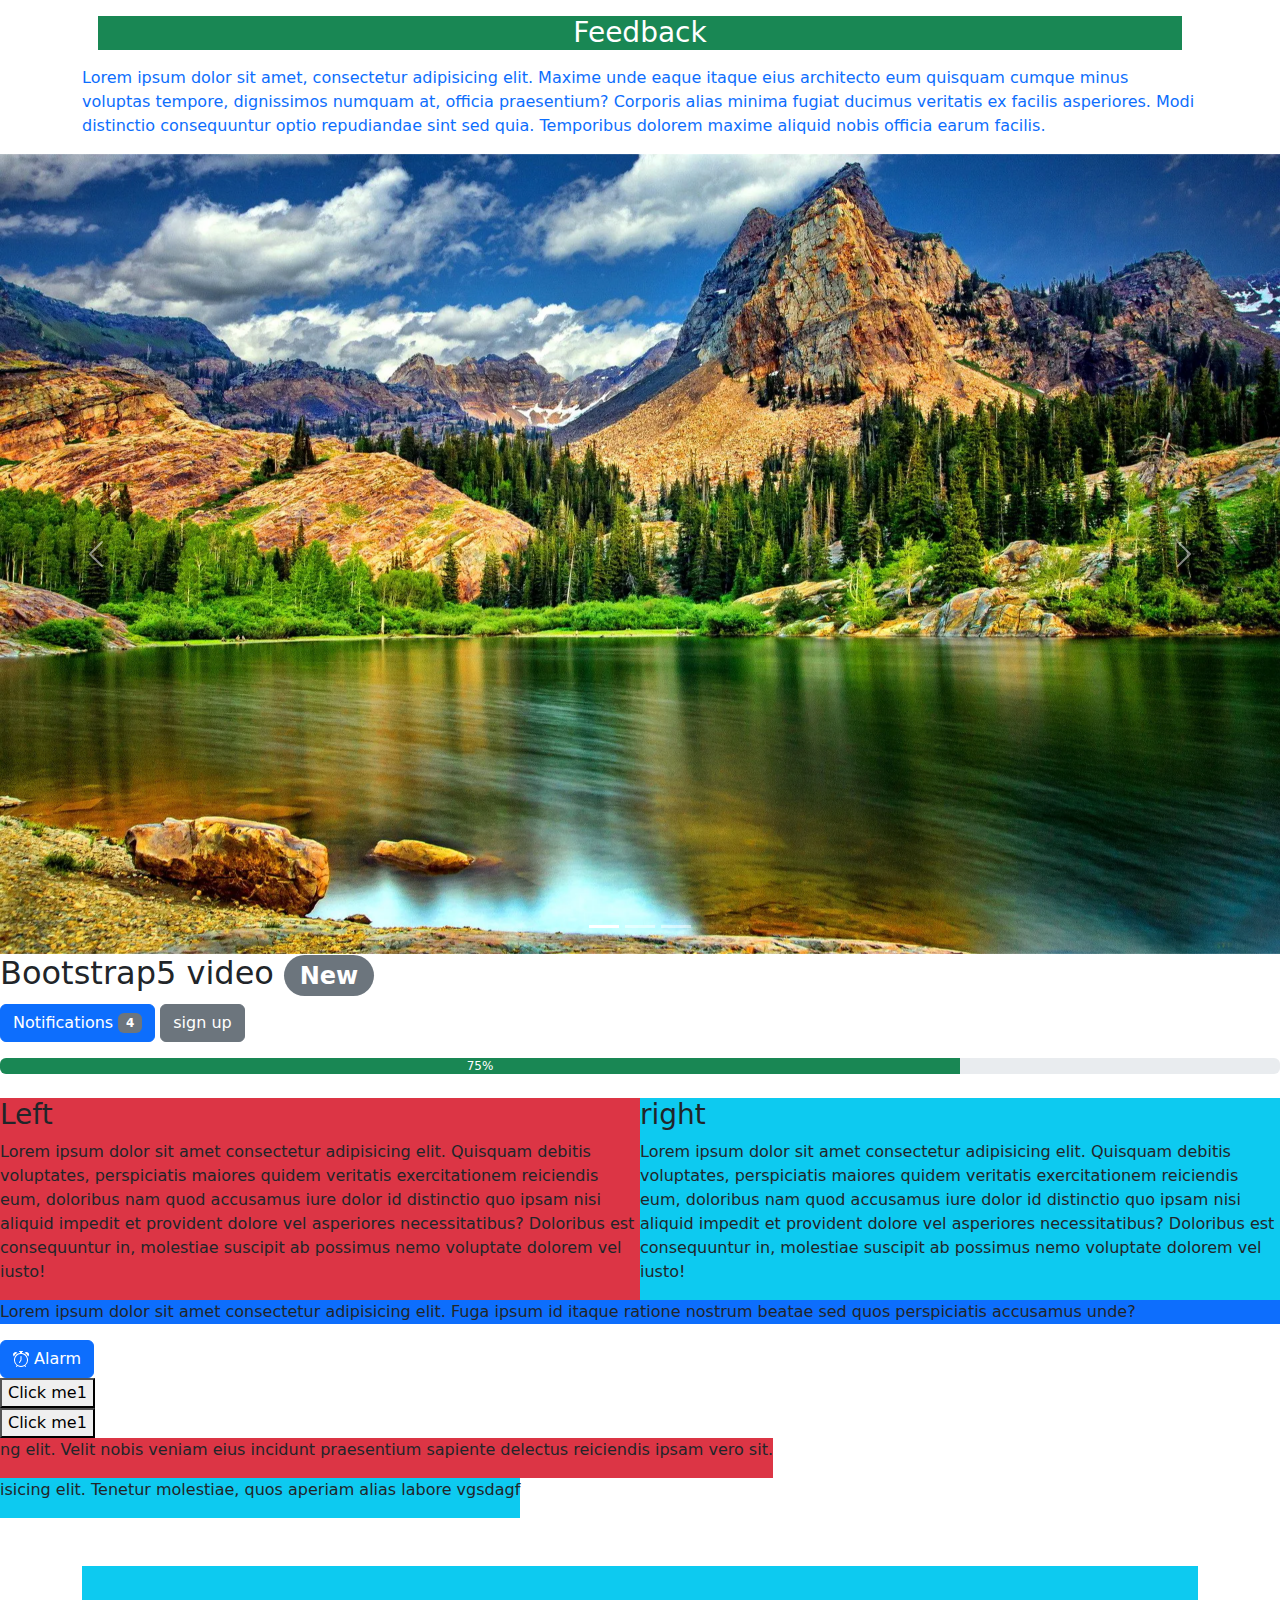
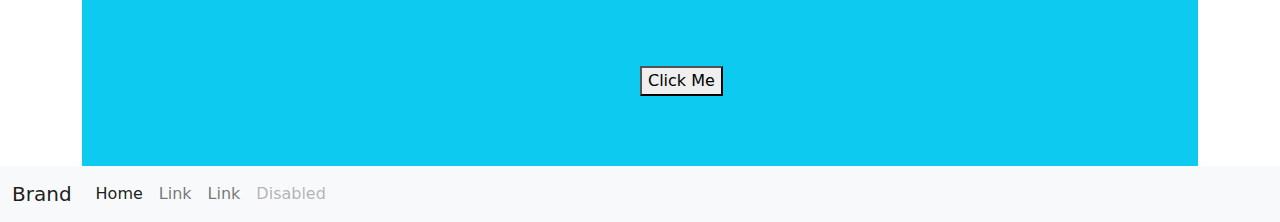
<file: image/bootstrap5.6.html>
<!DOCTYPE html>
<html lang="en">
<head>
  <title>Bootstrap Example</title>
  <meta charset="utf-8">
  <meta name="viewport" content="width=device-width, initial-scale=1">
  <!-- <link href="https://cdn.jsdelivr.net/npm/bootstrap@5.3.2/dist/css/bootstrap.min.css" rel="stylesheet"> -->
  <link rel="stylesheet" href="/css/bootstrap.min.css">
  <style>
    .feedback-img{
      width: 100%;
      height: auto;
      
    }
  </style>
</head>
<body>
  <div class="container">
    <section >
      <div class="section-header">
        <h3 class="text-bg-success m-3 text-center">Feedback</h3>
        <p class="text-primary">Lorem ipsum dolor sit amet, consectetur adipisicing elit. Maxime unde eaque itaque eius architecto eum quisquam cumque minus voluptas tempore, dignissimos numquam at, officia praesentium? Corporis alias minima fugiat ducimus veritatis ex facilis asperiores. Modi distinctio consequuntur optio repudiandae sint sed quia. Temporibus dolorem maxime aliquid nobis officia earum facilis.</p>
      </div>
    </section>
  </div>

<!-- Carousel -->
<div id="demo" class="carousel slide" data-bs-ride="carousel">

  <!-- Indicators/dots -->
  <div class="carousel-indicators">
    <button type="button" data-bs-target="#demo" data-bs-slide-to="0" class="active"></button>
    <button type="button" data-bs-target="#demo" data-bs-slide-to="1"></button>
    <button type="button" data-bs-target="#demo" data-bs-slide-to="2"></button>
  </div>
  
  <!-- The slideshow/carousel -->
  <div class="carousel-inner">
    <div class="carousel-item active">
      <img class="feedback-img" src="/image/green_mountain_nature_wallpaper_hd.webp" alt="Los Angeles" >
    </div>
    <div class="carousel-item">
      <img class="feedback-img" src="/image/OIP.jpg" alt="Chicago">
    </div>
    <div class="carousel-item">
      <img class="feedback-img" src="/image/R.jpg" alt="New York">
    </div>
  </div>
  
  <!-- Left and right controls/icons -->
  <button class="carousel-control-prev" type="button" data-bs-target="#demo" data-bs-slide="prev">
    <span class="carousel-control-prev-icon"></span>
  </button>
  <button class="carousel-control-next" type="button" data-bs-target="#demo" data-bs-slide="next">
    <span class="carousel-control-next-icon"></span>
  </button>
</div>

            <!-- use of badge -->
<h2>
  Bootstrap5 video <span class="badge bg-secondary rounded-pill">New</span>
</h2>

<button type="button" class="btn btn-primary">
  Notifications <span class="badge bg-secondary">4</span>
</button>
         <!-- use of tooltip -->
<button
  type="button"
  class="btn btn-secondary"
  data-bs-toggle="tooltip"
  data-bs-placement="Left"
  title="by clicking sign up you will be registered"
>
  sign up
</button>
            <!-- use of progressbar -->

<div class="progress mt-3 mb-4">
  <div
    class="progress-bar bg-success w-75"
    role="progressbar"
    aria-valuenow="75"
    aria-valuemin="0"
    aria-valuemax="100"
  >
    75%
  </div>
</div>

<div class="clearfix">
  <div id="left-div" class="bg-danger w-50 float-start">
    <h3>Left</h3>
    <p>Lorem ipsum dolor sit amet consectetur adipisicing elit. Quisquam debitis voluptates, perspiciatis maiores quidem veritatis exercitationem reiciendis eum, doloribus nam quod accusamus iure dolor id distinctio quo ipsam nisi aliquid impedit et provident dolore vel asperiores necessitatibus? Doloribus est consequuntur in, molestiae suscipit ab possimus nemo voluptate dolorem vel iusto!</p>
  </div>
  
  <div id="left-div" class="bg-info w-50 float-end">
    <h3>right</h3>
    <p>Lorem ipsum dolor sit amet consectetur adipisicing elit. Quisquam debitis voluptates, perspiciatis maiores quidem veritatis exercitationem reiciendis eum, doloribus nam quod accusamus iure dolor id distinctio quo ipsam nisi aliquid impedit et provident dolore vel asperiores necessitatibus? Doloribus est consequuntur in, molestiae suscipit ab possimus nemo voluptate dolorem vel iusto!</p>
  </div>
</div>

<div class="bg-primary">
  <p>Lorem ipsum dolor sit amet consectetur adipisicing elit. Fuga ipsum id itaque ratione nostrum beatae sed quos perspiciatis accusamus unde?</p>
</div>


<button class="btn btn-primary">
  <svg
    xmlns="http://www.w3.org/2000/svg"
    width="16"
    height="16"
    fill="currentColor"
    class="bi bi-alarm"
    viewBox="0 0 16 16"
  >
    <path
      d="M8.5 5.5a.5.5 0 0 0-1 0v3.362l-1.429 2.38a.5.5 0 1 0 .858.515l1.5-2.5A.5.5 0 0 0 8.5 9V5.5z"
    />
    <path
      d="M6.5 0a.5.5 0 0 0 0 1H7v1.07a7.001 7.001 0 0 0-3.273 12.474l-.602.602a.5.5 0 0 0 .707.708l.746-.746A6.97 6.97 0 0 0 8 16a6.97 6.97 0 0 0 3.422-.892l.746.746a.5.5 0 0 0 .707-.708l-.601-.602A7.001 7.001 0 0 0 9 2.07V1h.5a.5.5 0 0 0 0-1h-3zm1.038 3.018a6.093 6.093 0 0 1 .924 0 6 6 0 1 1-.924 0zM0 3.5c0 .753.333 1.429.86 1.887A8.035 8.035 0 0 1 4.387 1.86 2.5 2.5 0 0 0 0 3.5zM13.5 1c-.753 0-1.429.333-1.887.86a8.035 8.035 0 0 1 3.527 3.527A2.5 2.5 0 0 0 13.5 1z"
    />
  </svg>
  Alarm
</button>

<!-- // display: none, block, inline, inline-block, flex, grid, table -->
<button class="d-block">Click me1</button>
<button class="d-block">Click me1</button>

<div class="bg-danger d-inline-block">
  <p>ng elit. Velit nobis veniam eius incidunt praesentium sapiente delectus reiciendis ipsam vero sit.</p>
</div>
<div class="bg-info d-inline-block">
<P>
  isicing elit. Tenetur molestiae, quos aperiam alias labore vgsdagf </P>
</div>

<!-- positioning -->
<div class="container mt-5"> 
<div class="bg-info position-relative" style="height: 200px;">
  <button class="position-absolute top-50 start-50 align-middle" >Click Me</button>
</div>
</div>


<nav class="navbar navbar-expand-lg navbar-light bg-light">
  <div class="container-fluid">
    <a class="navbar-brand" href="#">Brand</a>
    <button
      class="navbar-toggler collapsed"
      type="button"
      data-bs-toggle="collapse"
      data-bs-target="#navbarNav"
      aria-controls="navbarNav"
      aria-expanded="false"
      aria-label="Toggle navigation"
    >
      <span class="navbar-toggler-icon"></span>
    </button>
    <div class="collapse navbar-collapse" id="navbarNav">
      <ul class="navbar-nav">
        <li class="nav-item">
          <a class="nav-link active" aria-current="page" href="#">Home</a>
        </li>
        <li class="nav-item">
          <a class="nav-link" href="#">Link</a>
        </li>
        <li class="nav-item">
          <a class="nav-link" href="#">Link</a>
        </li>
        <li class="nav-item">
          <a
            class="nav-link disabled"
            href="#"
            tabindex="-1"
            aria-disabled="true"
            >Disabled</a
          >
        </li>
      </ul>
    </div>
  </div>
</nav>



<script src="/js/bootstrap.bundle.js"></script>
</body>
</html>
</file>
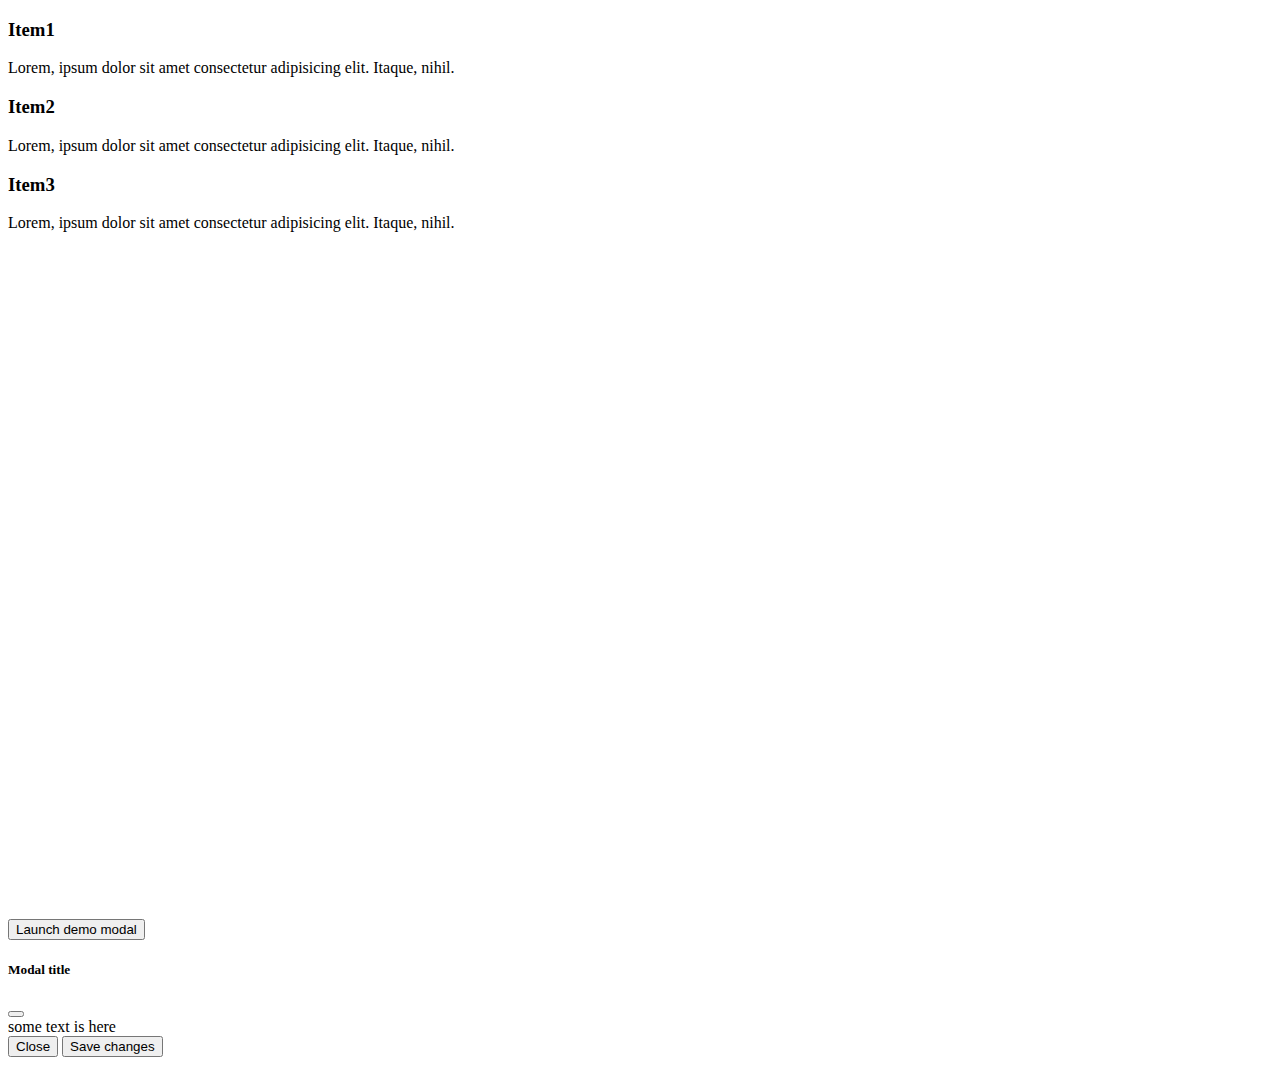
<file: image/bootstrap5.7.html>
<!DOCTYPE html>
<html lang="en">
<head>
  <meta charset="UTF-8">
  <meta name="viewport" content="width=device-width, initial-scale=1.0">
  <title>flex-lauout</title>
  <link href="https://cdn.jsdelivr.net/npm/bootstrap@5.0.2/dist/css/bootstrap.min.css" rel="stylesheet" integrity="sha384-EVSTQN3/azprG1Anm3QDgpJLIm9Nao0Yz1ztcQTwFspd3yD65VohhpuuCOmLASjC" crossorigin="anonymous">


</head>
<body>
  <div class="container bg-info d-flex flex-sm-column flex-lg-row flex-md-row align-items-center justify-content-center" style="height: 100vh;" >
    <div class="card w-25">
      <div class="card-body">
        <h3 class="card-title">Item1</h3>
        <p class="card-text">Lorem, ipsum dolor sit amet consectetur adipisicing elit. Itaque, nihil.</p>
      </div>
    </div>

    <div class="card w-25">
      <div class="card-body">
        <h3 class="card-title">Item2</h3>
        <p class="card-text">Lorem, ipsum dolor sit amet consectetur adipisicing elit. Itaque, nihil.</p>
      </div>
    </div>

    <div class="card w-25">
      <div class="card-body">
        <h3 class="card-title">Item3</h3>
        <p class="card-text">Lorem, ipsum dolor sit amet consectetur adipisicing elit. Itaque, nihil.</p>
      </div>
    </div>
  </div>
  <div class="container">

  
  <!-- modal example  -->
<!-- Button trigger modal -->
<button
type="button"
class="btn btn-primary mt-5"
data-bs-toggle="modal"
data-bs-target="#exampleModal"

>
Launch demo modal
</button>

<!-- Modal -->
<div class="modal fade " id="exampleModal">
<div class="modal-dialog">
  <div class="modal-content">
    <div class="modal-header">
      <h5 class="modal-title" id="exampleModalLabel">Modal title</h5>
      <button
        type="button"
        class="btn-close"
        data-bs-dismiss="modal"
        aria-label="Close"
      ></button>
    </div>
    <div class="modal-body">some text is here</div>
    <div class="modal-footer">
      <button type="button" class="btn btn-secondary" data-bs-dismiss="modal">
        Close
      </button>
      <button type="button" class="btn btn-primary">Save changes</button>
    </div>
  </div>
</div>
</div>
</div>
<script src="https://cdn.jsdelivr.net/npm/bootstrap@5.0.2/dist/js/bootstrap.bundle.min.js" integrity="sha384-MrcW6ZMFYlzcLA8Nl+NtUVF0sA7MsXsP1UyJoMp4YLEuNSfAP+JcXn/tWtIaxVXM" crossorigin="anonymous"></script>

</body>
</html>
</file>
<file: Bootstrap Practice project/style.css>
:root{
  --PraymaryFont:'Handlee', cursive;
  --secendaryFont: 'Montserrat', sans-serif;
  --ThirdFont: 'Roboto', sans-serif;
}

html{
  scroll-behavior: smooth;
}
body{ font-family: var(--secendaryFont);

}
h1 h2 h3 h4 h5 h6{font-family: var(--ThirdFont);

}

.dotted-hr{border: dotted 6px white;
  border-bottom: none;
  margin: 20px auto;
  width: 50px;

}
.section-title h3{
  font-weight: bolder;
  margin-bottom: 0;
}

/* header start hare */
header{
  background-image: url(images/pexels-max-fischer-5211446.jpg);
  background-position:center;
  background-size: cover;
  background-repeat: no-repeat;
  background-attachment: fixed;
}
.logo-design{
  width: 60px;
  height: auto;
}
.banner_container{
  height: 100vh;
}
.navbar{
  padding: 1% 10%;
  background-color:rgba(0,0,0,0.3);
  position: static;
}
.navbar-icon{
  color:white;
  
}
.nav-link{
  color: white;
  margin: 10px;
  border-radius: 5px;
  transition: .4s;
}

.nav-link:hover{
  background: #2980b9;
  color: white;
  transform: scale(1.1);
}

.banner_container h1{
  font-size: 3.2rem;
  background-color: rgba(7,101,189,0.8);
  padding: 10px 10px;
  font-family: var(--PraymaryFont);
}


/* header ends hare */

/* features start hare */
#features{
  padding: 5% 10%;
  background-color: #e8ded2 ;
}

.features-column{
  border: 1px solid #ff02c0;
  border-radius: 5px;
  padding: 15px;
  margin: 20px 0;
  transition: .4s;
}
.features-column:hover{
 transform: scale(1.1);
 box-shadow: 2px 6px 5px black;
}

.icon-style{
  background: #bb0aac;
  color: white;
  padding: 15px;
  margin: 5px 0;
}

/* features ends hare */

/* about me start hare */
#about-me{
  padding: 4% 10%;
  background: #e8ded2;
}

#about-me p{
  font-size: 0.9rem;
  margin-bottom: 0;
  font-weight: lighter;
}
#about-me a{
  font-size: 0.9rem;
  font-weight: lighter;
  color: black;
}
/* skill section start hare */

.skill-container{padding-right: 45px;
}


.skill-container li{ list-style: none;
                     font-weight: bold;
                     margin: 30px 10px;
                     position: relative;
                     text-transform: uppercase;

}
.skill-container li::before{
  content: '';
  position: absolute;
  background-color: whitesmoke;
  width: 100%;
  height: 15px;
  top: calc(100% + 5px );
  left: 0;
  border-radius: 10px;
}

.skill-container li::after{
  content: '';
  position: absolute;
  background-color:#0c6168;
  width:0;
  height: 15px;
  top: calc(100% + 5px );
  left: 0;
  border-radius: 10px;

  animation-duration: 3s;
  animation-delay: 1s;
  animation-timing-function: linear;
  animation-fill-mode: forwards;
  animation-iteration-count: 3;
}
.skill-container li.html::after{
  animation-name: html;
}
@keyframes html{
  to{
    width: 90%;
  }
}

.skill-container li.css::after{
  animation-name: css;
}
@keyframes css{
  to{
    width: 80%;
  }
}

.skill-container li.bs::after{
  animation-name: bs;
}
@keyframes bs{
  to{
    width: 60%;
  }
}

.skill-container li.tc::after{
  animation-name: tc;
}
@keyframes tc{
  to{
    width: 50%;
  }
}

.skill-container li.js::after{
  animation-name: js;
}
@keyframes js{
  to{
    width: 90%;
  }
}

.skill-container li.re::after{
  animation-name: re;
}
@keyframes re{
  to{
    width: 80%;
  }
}

.skill-container li.no::after{
  animation-name: no;
}
@keyframes no{
  to{
    width: 60%;
  }
}

.skill-container li.es::after{
  animation-name: es;
}
@keyframes es{
  to{
    width: 80%;
  }
}

.skill-container li.mo::after{
  animation-name: mo;
}
@keyframes mo{
  to{
    width: 40%;
  }
}
.rounded-circle{
  width: 60px;
  height: auto;
  border: 1px solid black;
  border-radius: 10px;
 display: flex;
 justify-content: center;
 align-items: center;
}



/* about me ends hare */

/* <!-- Toutorials section start hare --> */
#tutorials{
  background-color: #61A3BA;
  padding: 4% 10%;
}
.card{ transition: .4s;
  border: 1px solid #ff02c0;

}
.card:hover{
  transform: scale(1.1);
 box-shadow: 2px 6px 5px black;
 
}


/* <!-- Toutorials section ends hare --> */

/* Feedback start hare */
#feedback{
  background: #86A789;
  padding: 4% 10%;
  text-align: center;
}
.carousel-item{
  padding: 7% 15%;
  font-style: italic;
  font-size: 1.2rem;
  color: black;

}


/* Feedback ends hare */

/* contact section start hare */
#contact{
  background: #7C93C3;
  padding: 4% 10%;
}
.form-group label{
  font-weight: bold;
  margin-bottom: 0;
}


/* contact section start hare */
/* footer section start hare */
#footer{
  background:#190482;
  padding: 4% 10%;
 
}
footer a{
  color: white;
  margin: 0 10px;
 
}
footer a:hover{
  color: black;
}
/* footer section start hare */
</file>
